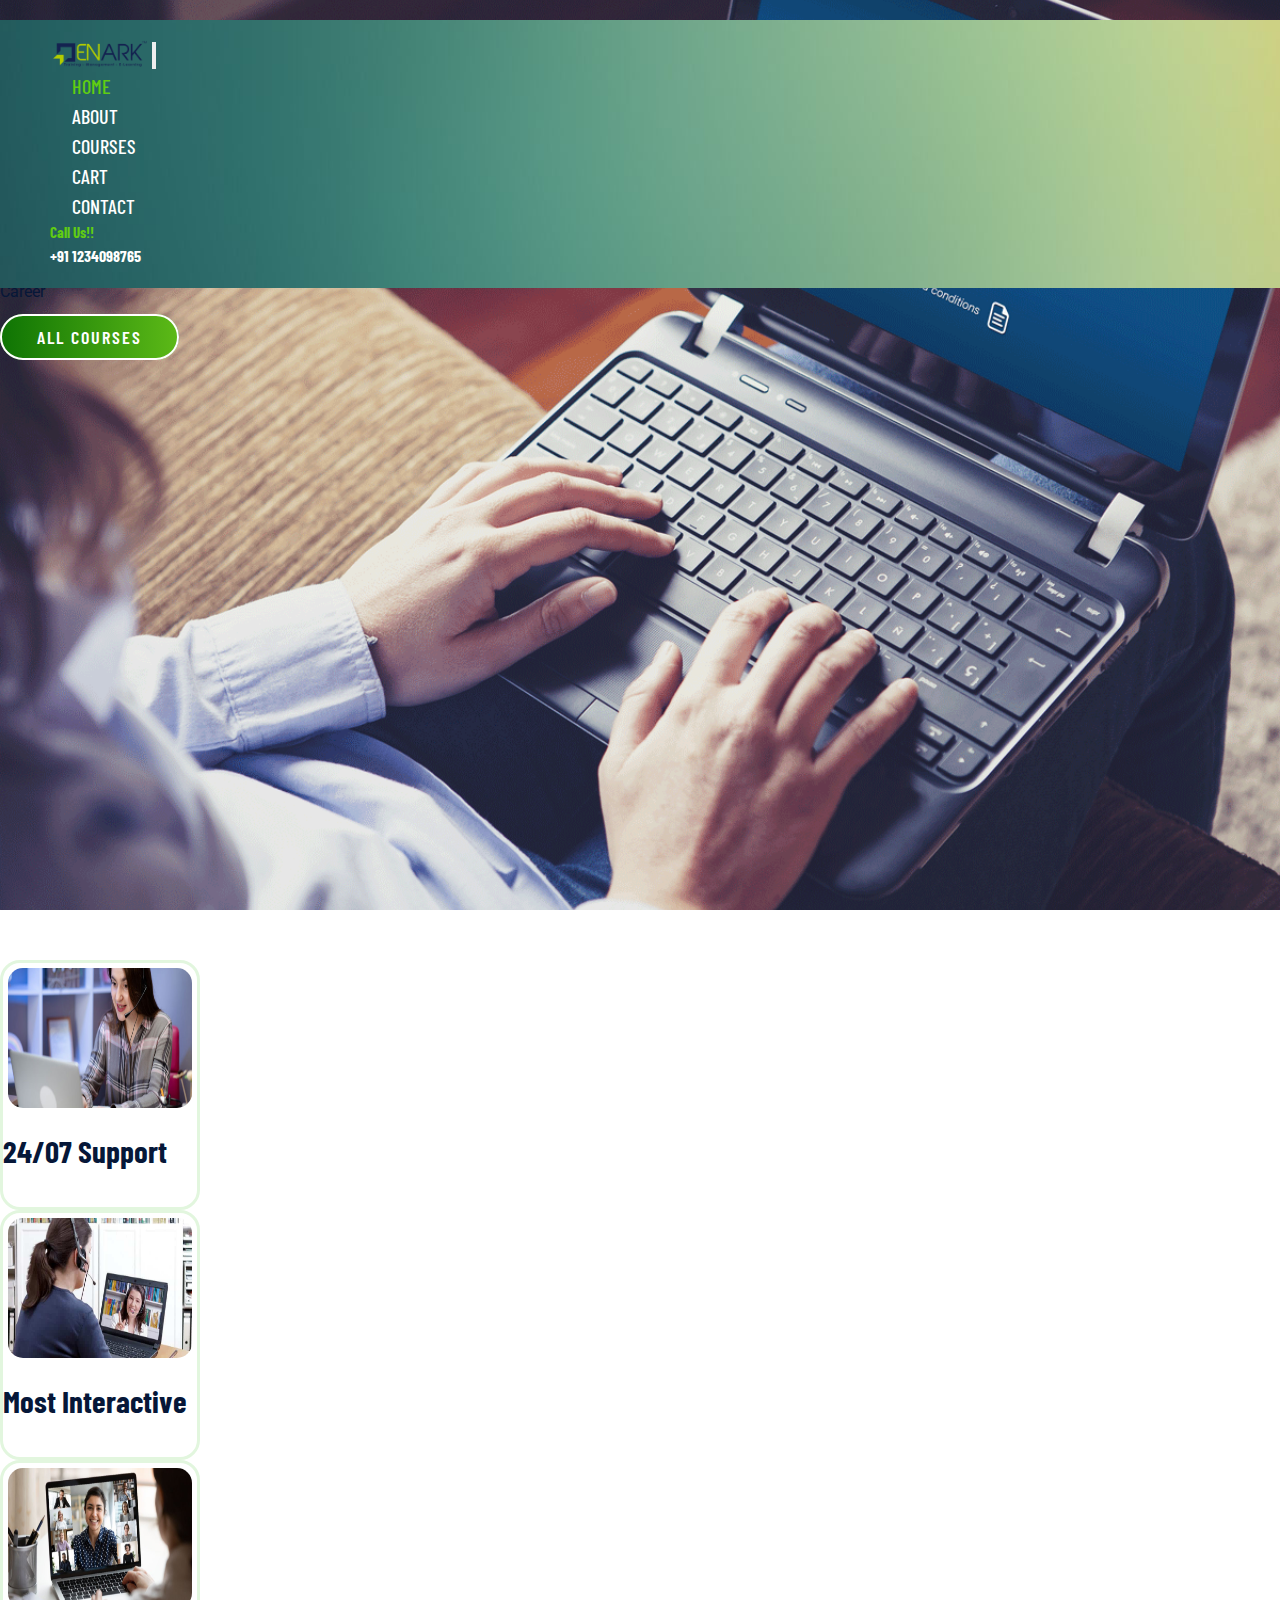
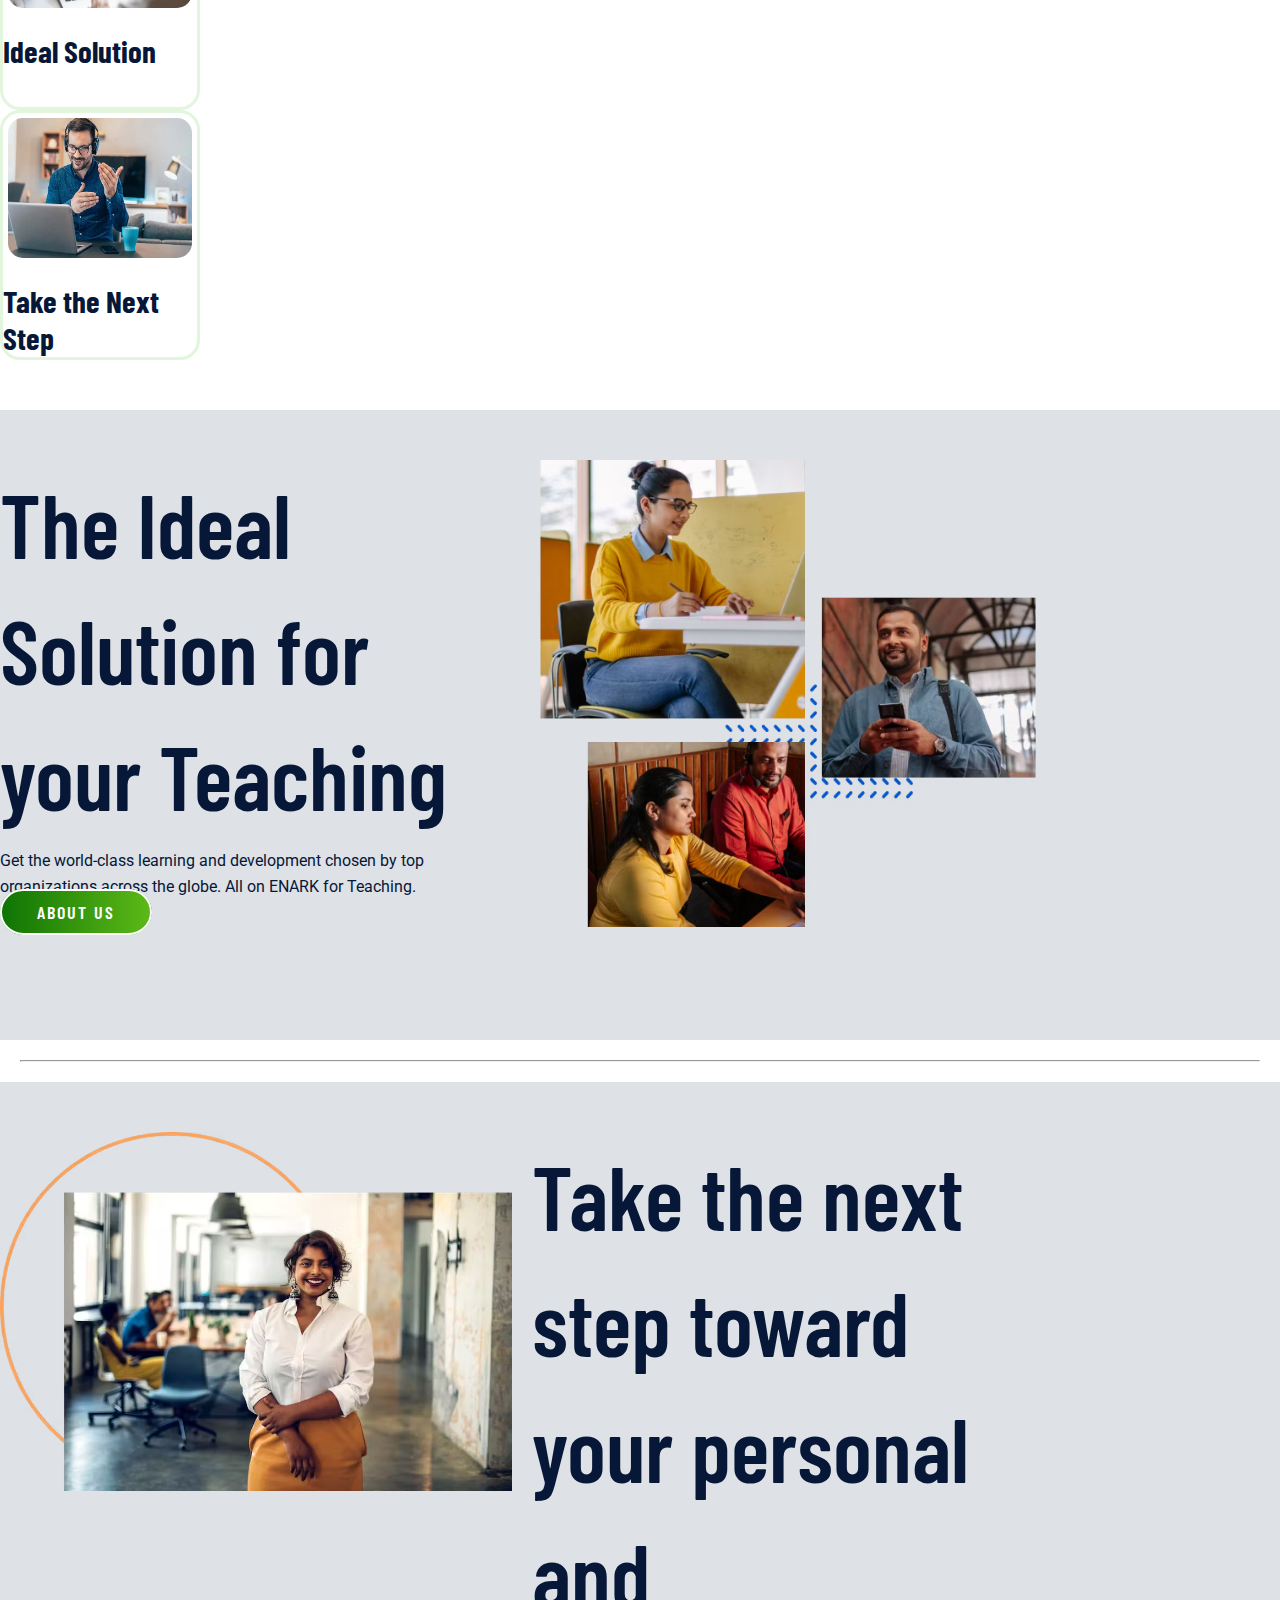
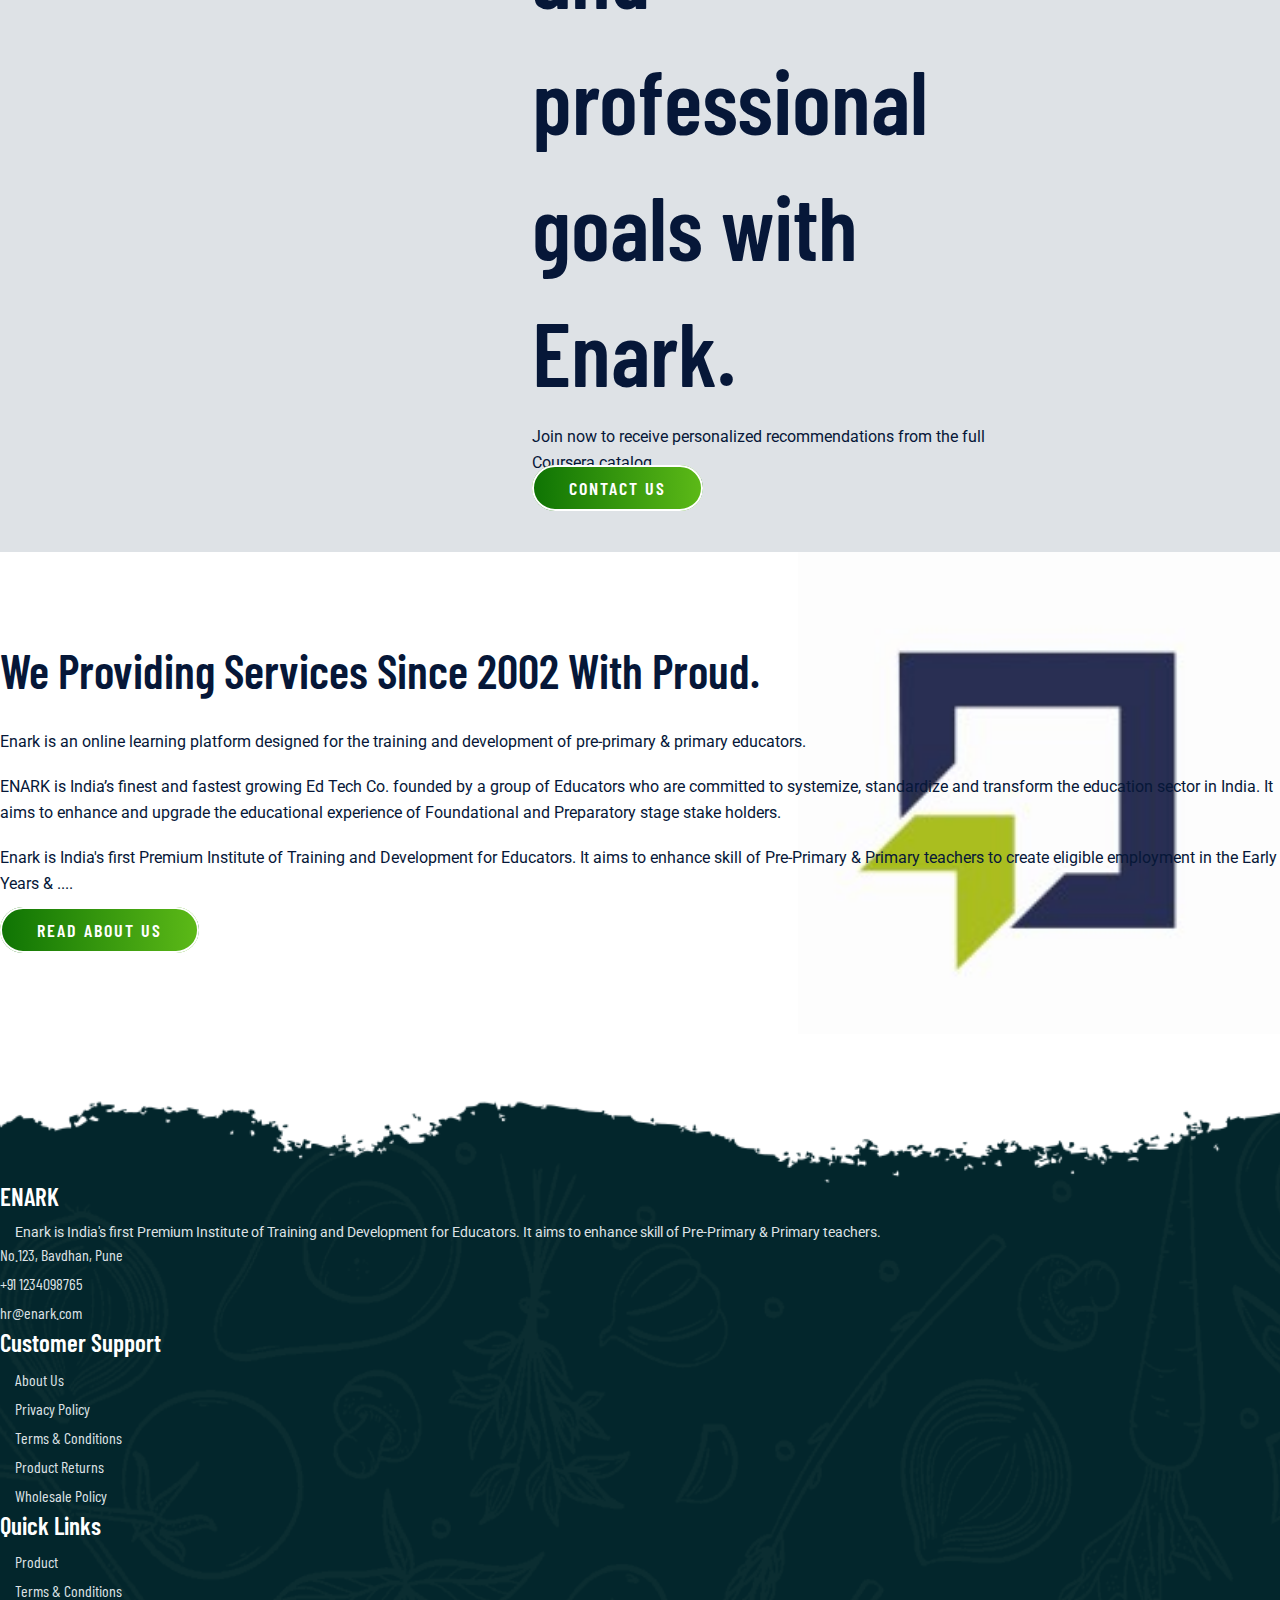
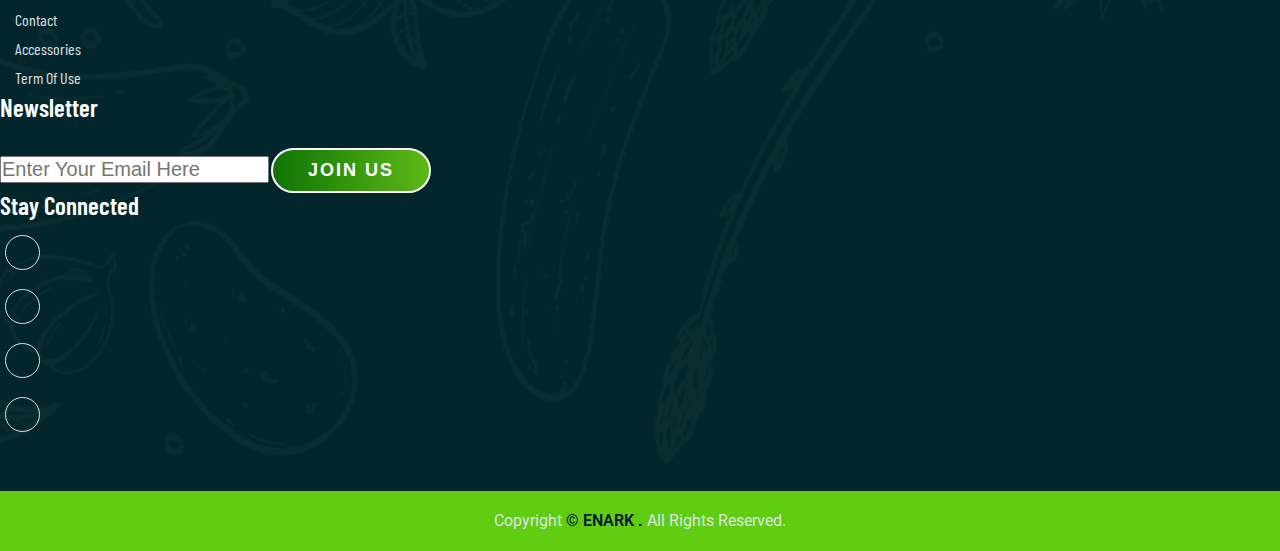
<file: index.html>
<!DOCTYPE html>
<html lang="en">
  <head>
    <meta charset="UTF-8" />
    <meta name="viewport" content="width=device-width, initial-scale=1.0" />
    <title>OnlineCourseShop</title>
    <link
      rel="shortcut icon"
      href="./images/favicon.jpeg"
      type="image/x-icon"
    />
    <!-- Bootstrap 5 CDN link -->
    <link
      href="https://cdn.jsdelivr.net/npm/bootstrap@5.1.3/dist/css/bootstrap.min.css"
      rel="stylesheet"
      integrity="sha384-1BmE4kWBq78iYhFldvKuhfTAU6auU8tT94WrHftjDbrCEXSU1oBoqyl2QvZ6jIW3"
      crossorigin="anonymous"
    />
    <!-- Font Awesome Cdn link -->
    <link
      rel="stylesheet"
      href="https://cdnjs.cloudflare.com/ajax/libs/font-awesome/6.5.1/css/all.min.css"
      integrity="sha512-DTOQO9RWCH3ppGqcWaEA1BIZOC6xxalwEsw9c2QQeAIftl+Vegovlnee1c9QX4TctnWMn13TZye+giMm8e2LwA=="
      crossorigin="anonymous"
      referrerpolicy="no-referrer"
    />
    <!-- Style Css -->
    <link rel="stylesheet" href="./css/style.css" />
    <link rel="stylesheet" href="./css/responsive-style.css" />
  </head>

  <body>
    <!-- Header - Start -->
    <header id="full_nav">
      <div class="header">
        <div class="container">
          <nav class="navbar navbar-expand-lg">
            <a class="navbar-brand" href="#">
              <img src="./images/logo.png" alt="logo" class="logo" />
            </a>
            <button
              class="navbar-toggler"
              type="button"
              data-bs-toggle="collapse"
              data-bs-target="#navbarNav"
              aria-controls="navbarNav"
              aria-expanded="false"
              aria-label="Toggle navigation"
            >
              <!-- <span class="navbar-toggler-icon"></span> -->
              <i class="fa-solid fa-bars-staggered navbar-toggler-icon"></i>
            </button>
            <div class="collapse navbar-collapse" id="navbarNav">
              <ul class="navbar-nav mx-auto">
                <li class="nav-item">
                  <a class="nav-link active" aria-current="page" href="#"
                    >Home</a
                  >
                </li>
                <li class="nav-item">
                  <a class="nav-link" href="about.html">About</a>
                </li>
                <li class="nav-item">
                  <a class="nav-link" href="courses.html">Courses</a>
                </li>
                <li class="nav-item">
                  <a class="nav-link" href="cart.html">Cart</a>
                </li>
                <li class="nav-item">
                  <a class="nav-link" href="contact.html">Contact</a>
                </li>
              </ul>
              <div class="header_right">
                <div class="text-lg-end">
                  <span>Call Us!!</span>
                  <span class="phone_no">+91 1234098765</span>
                </div>
              </div>
            </div>
          </nav>
        </div>
      </div>
    </header>
    <!-- Header - End -->

    <!-- Banner - Start  -->
    <section class="banner_section">
      <div class="container">
        <div id="carouselExampleCaptions" class="carousel slide">
          <div class="carousel-inner">
            <div class="carousel-item active">
              <div class="carousel-caption">
                <div class="banner-content">
                    <h1>ENARK Education</h1>
                    <h3>India's Fastest Growing Ed Tech</h3>
                    <p>Learn Tips, Tricks and Ways to Advance your Teaching Career</p>
                    <a href="courses.html" class="btn main-btn">All Courses</a>
                </div>
              </div>
            </div>
          </div>
        </div>
      </div>
    </section>
    <!-- Banner - End -->

 <!-- Feature Icon - Start -->
   <section class="feature_section">
    <div class="container">
        <div class="row">
            <div class="col-6 col-lg-3 mb-5">
                <div class="card features-box">
                    <div class="text-center">
                        <div class="features-icon-border">
                            <div class="features-icon">
                                <img decoding="async" src="./images/feature/feature1.jpeg">
                            </div>
                        </div>
                        <div class="features-text">
                            <h3>24/07 Support</h3>
                        </div>
                    </div>
                </div>
            </div>
            <div class="col-6 col-lg-3 mb-5">
                <div class="card features-box">
                    <div class="text-center">
                        <div class="features-icon-border">
                            <div class="features-icon">
                                <img decoding="async" src="./images/feature/feature2.jpeg">
                            </div>
                        </div>
                        <div class="features-text">
                            <h3>Most Interactive</h3>
                        </div>
                    </div>
                </div>
            </div>
            <div class="col-6 col-lg-3 mb-5">
                <div class="card features-box">
                    <div class="text-center">
                        <div class="features-icon-border">
                            <div class="features-icon">
                                <img decoding="async" src="./images/feature/feature3.jpeg">
                            </div>
                        </div>
                        <div class="features-text">
                            <h3>Ideal Solution</h3>
                        </div>
                    </div>
                </div>
            </div>
            <div class="col-6 col-lg-3 mb-5">
                <div class="card features-box">
                    <div class="text-center">
                        <div class="features-icon-border">
                            <div class="features-icon">
                                <img decoding="async" src="./images/feature/feature4.webp">
                            </div>
                        </div>
                        <div class="features-text">
                            <h3>Take the Next Step</h3>
                        </div>
                    </div>
                </div>
            </div>
        </div>
    </div>
</section>
   <!-- Feature Icon - End -->


    <!-- Extra Info sections - Strat -->
   <section class="extra_section">
    <div class="container">
        <div class="info">
            <h1>The Ideal Solution for your Teaching</h1>
            <p>Get the world-class learning and development chosen by top organizations across the globe. 
                All on ENARK for Teaching.</p>
            <a href="about.html" class="btn main-btn">About Us</a>
        </div>
        <div class="image">
            <img src="./images/feature/ThreeImages.png" alt="img" >
        </div>
    </div>
   </section>

   <hr>

   <section class="extra_section">
    <div class="container">
        <div class="image">
            <img src="./images/feature/ImageNextStep.png" alt="img" >
        </div>
        <div class="info">
            <h1>Take the next step toward your personal and professional goals with Enark.</h1>
            <p>Join now to receive personalized recommendations from the full Coursera catalog.</p>
            <a href="contact.html" class="btn main-btn">Contact Us</a>
        </div>
    </div>
   </section>
    <!-- Extra Info sections - End -->

    <!-- About Section - Start -->
    <section class="landing_about_section">
        <div class="container">
            <div class="row align-items-center">
                <div class="col-xl-5 col-lg-6 col-sm-8">
                    <div class="about-content">
                        <h2>We Providing Services Since 2002 With Proud.</h2>
                        <div class="about-details">
                            <p class="fw-bold">Enark is an online learning platform designed for the training and development of pre-primary & primary educators.</p>
                            <p>ENARK is India’s finest and fastest growing Ed Tech Co. founded by a group of Educators who are committed to 
                                systemize, standardize and transform the education sector in India. It aims to enhance and upgrade the 
                                educational experience of Foundational and Preparatory stage stake holders.</p>
                            <p>Enark is India's first Premium Institute of Training and Development for Educators. It aims to enhance skill of 
                                Pre-Primary & Primary teachers to create eligible employment in the Early Years & ....</p>

                            <a href="about.html" class="btn main-btn">Read About US</a>
                        </div>
                    </div>
                </div>
            </div>
        </div>
    </section>
    <!-- About Section - End -->

    <!-- Footer section Start-->
    <section class="footer_wrapper mt-3 mt-md-0">
        <div class="container px-5 px-lg-0">
            <div class="row">
                <div class="col-lg-3 col-sm-6 mb-5 mb-lg-0">
                    <h5>ENARK</h5>
                    <p class="mb-4 ps-0 company_details">Enark is India's first Premium Institute of Training and Development for Educators. 
                        It aims to enhance skill of Pre-Primary & Primary teachers.</p>
                    <div class="contact-info">
                        <ul class="list-unstyled">
                            <li><a href="#"><i class="fa fa-home me-3"></i>No.123, Bavdhan, Pune</a></li>
                            <li><a href="#"><i class="fa fa-phone me-3"></i>+91 1234098765</a></li>
                            <li><a href="#"><i class="fa fa-envelope me-3"></i>hr@enark.com</a></li>
                        </ul>
                    </div>
                </div>
                <div class="col-lg-3 col-sm-6 mb-5 mb-lg-0">
                    <h5>Customer Support</h5>
                    <ul class="link-widget p-0">
                        <li><a href="about.html">About Us</a></li>
                        <li><a href="#">Privacy Policy</a></li>
                        <li><a href="#">Terms & Conditions</a></li>
                        <li><a href="#">Product Returns</a></li>
                        <li><a href="#">Wholesale Policy</a></li>
                    </ul>
                </div>
                <div class="col-lg-3 col-sm-6 mb-5 mb-lg-0">
                    <h5>Quick Links</h5>
                    <ul class="link-widget p-0">
                        <li><a href="#">Product</a></li>
                        <li><a href="#">Terms & Conditions</a></li>
                        <li><a href="#">Contact</a></li>
                        <li><a href="#">Accessories</a></li>
                        <li><a href="#">Term Of Use</a></li>
                    </ul>
                </div>
                <div class="col-lg-3 col-sm-6 mb-5 mb-lg-0">
                    <h5>Newsletter</h5>
                    <div class="form-group mb-4">
                        <input type="email" class="form-control bg-transparent" placeholder="Enter Your Email Here">
                        <button type="submit" class="btn main-btn">Join Us</button>
                    </div>
                    <h5>Stay Connected</h5>
                    <ul class="social-network d-flex align-items-center p-0">
                        <li><a href="https://www.facebook.com/enarkinstitute"><i class="fa-brands fa-facebook"></i></i></a></li>
                        <li><a href="https://www.instagram.com/enark.in/"><i class="fa-brands fa-square-instagram"></i></a></li>
                        <li><a href="https://www.linkedin.com/company/enark-training-and-development-for-educators/"><i class="fab fa-linkedin-in"></i></a></li>
                        <li><a href="https://www.youtube.com/channel/UCiu8BFkxSTYvXUCGG0AM8fw"><i class="fab fa-youtube"></i></a></li>
                    </ul>
                </div>
            </div>
        </div>
        <div class="container-fluid copyright-section">
            <p>Copyright <a href="https://www.enark.in/" target="_blank">© ENARK .</a> All Rights Reserved.</p>
        </div>
    </section>
    <!-- Footer Section Exit  -->

    </div>

    <!-- Bootstrap 5 CDN -->
    <script
      src="https://cdn.jsdelivr.net/npm/@popperjs/core@2.10.2/dist/umd/popper.min.js"
      integrity="sha384-7+zCNj/IqJ95wo16oMtfsKbZ9ccEh31eOz1HGyDuCQ6wgnyJNSYdrPa03rtR1zdB"
      crossorigin="anonymous"
    ></script>
    <script
      src="https://cdn.jsdelivr.net/npm/bootstrap@5.1.3/dist/js/bootstrap.min.js"
      integrity="sha384-QJHtvGhmr9XOIpI6YVutG+2QOK9T+ZnN4kzFN1RtK3zEFEIsxhlmWl5/YESvpZ13"
      crossorigin="anonymous"
    ></script>
    <!-- Custom JS -->
    <script src="./js/main.js"></script>
  </body>
</html>
</file>
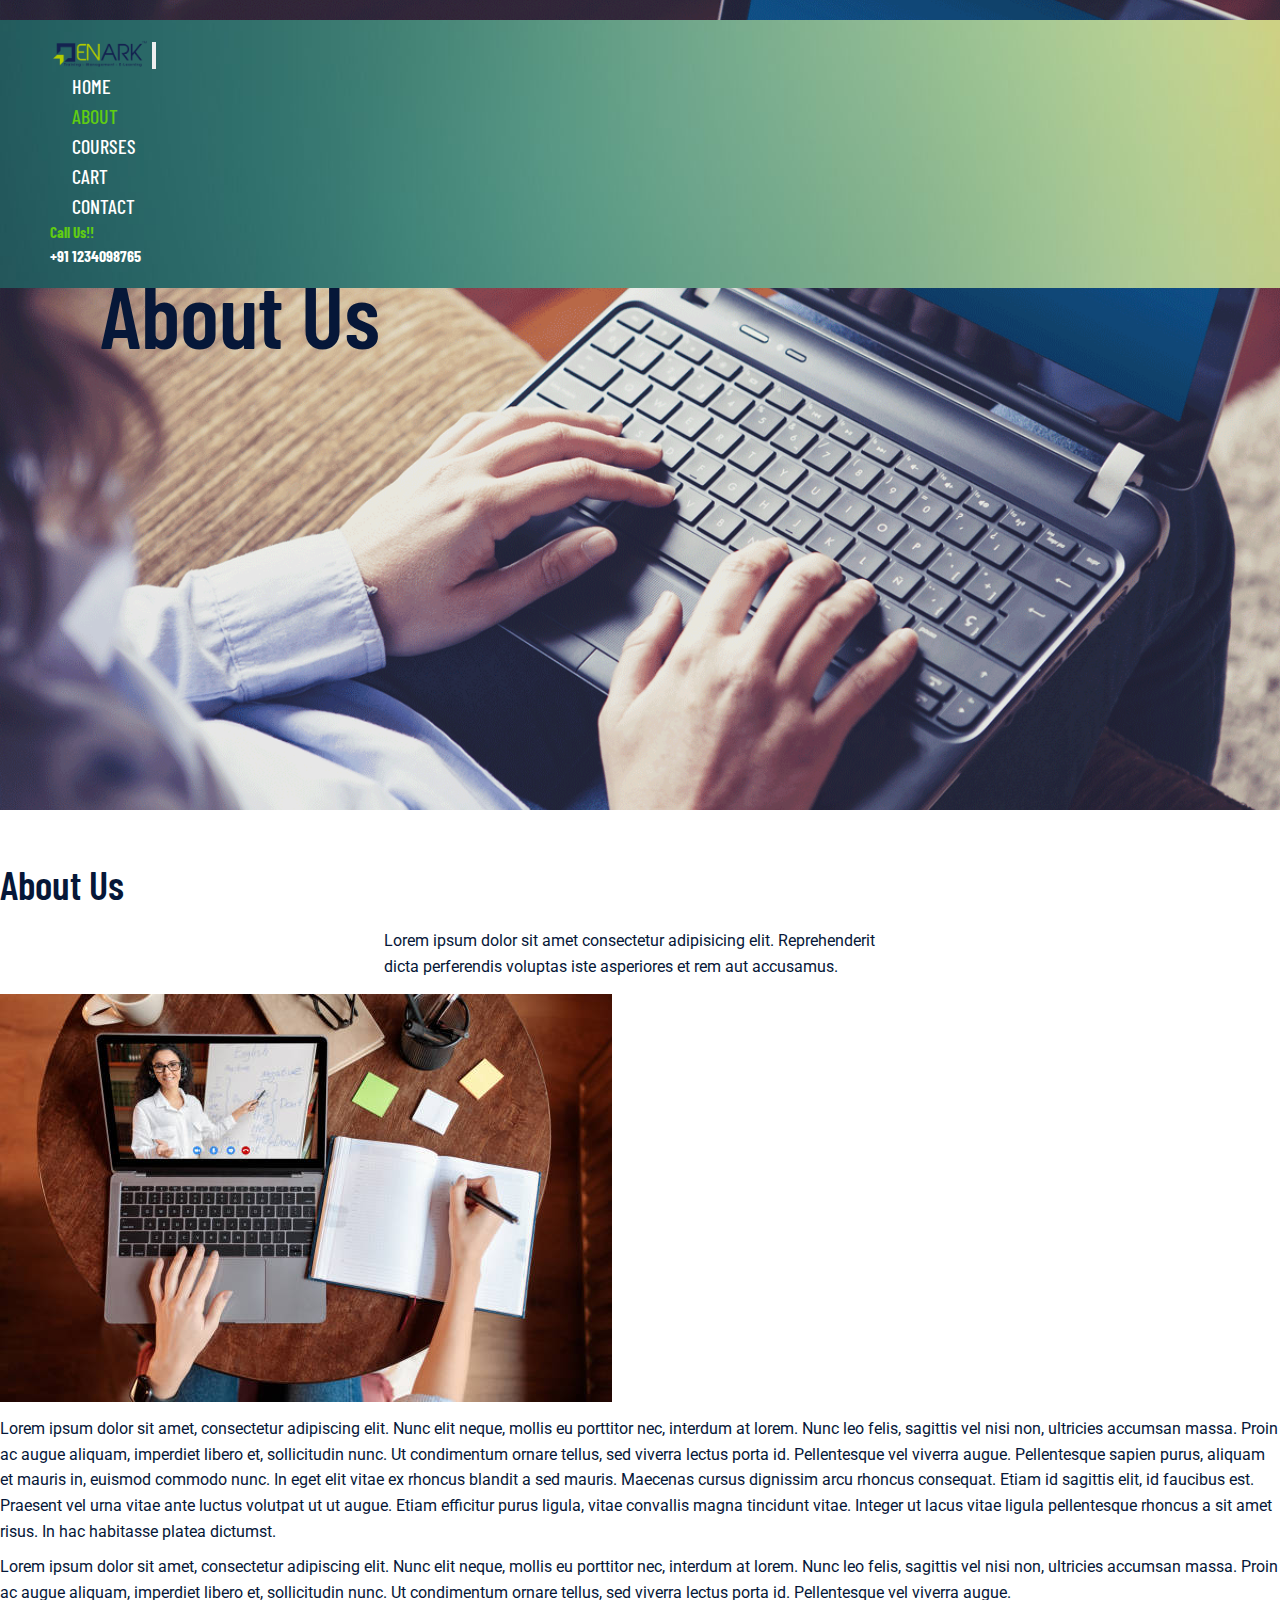
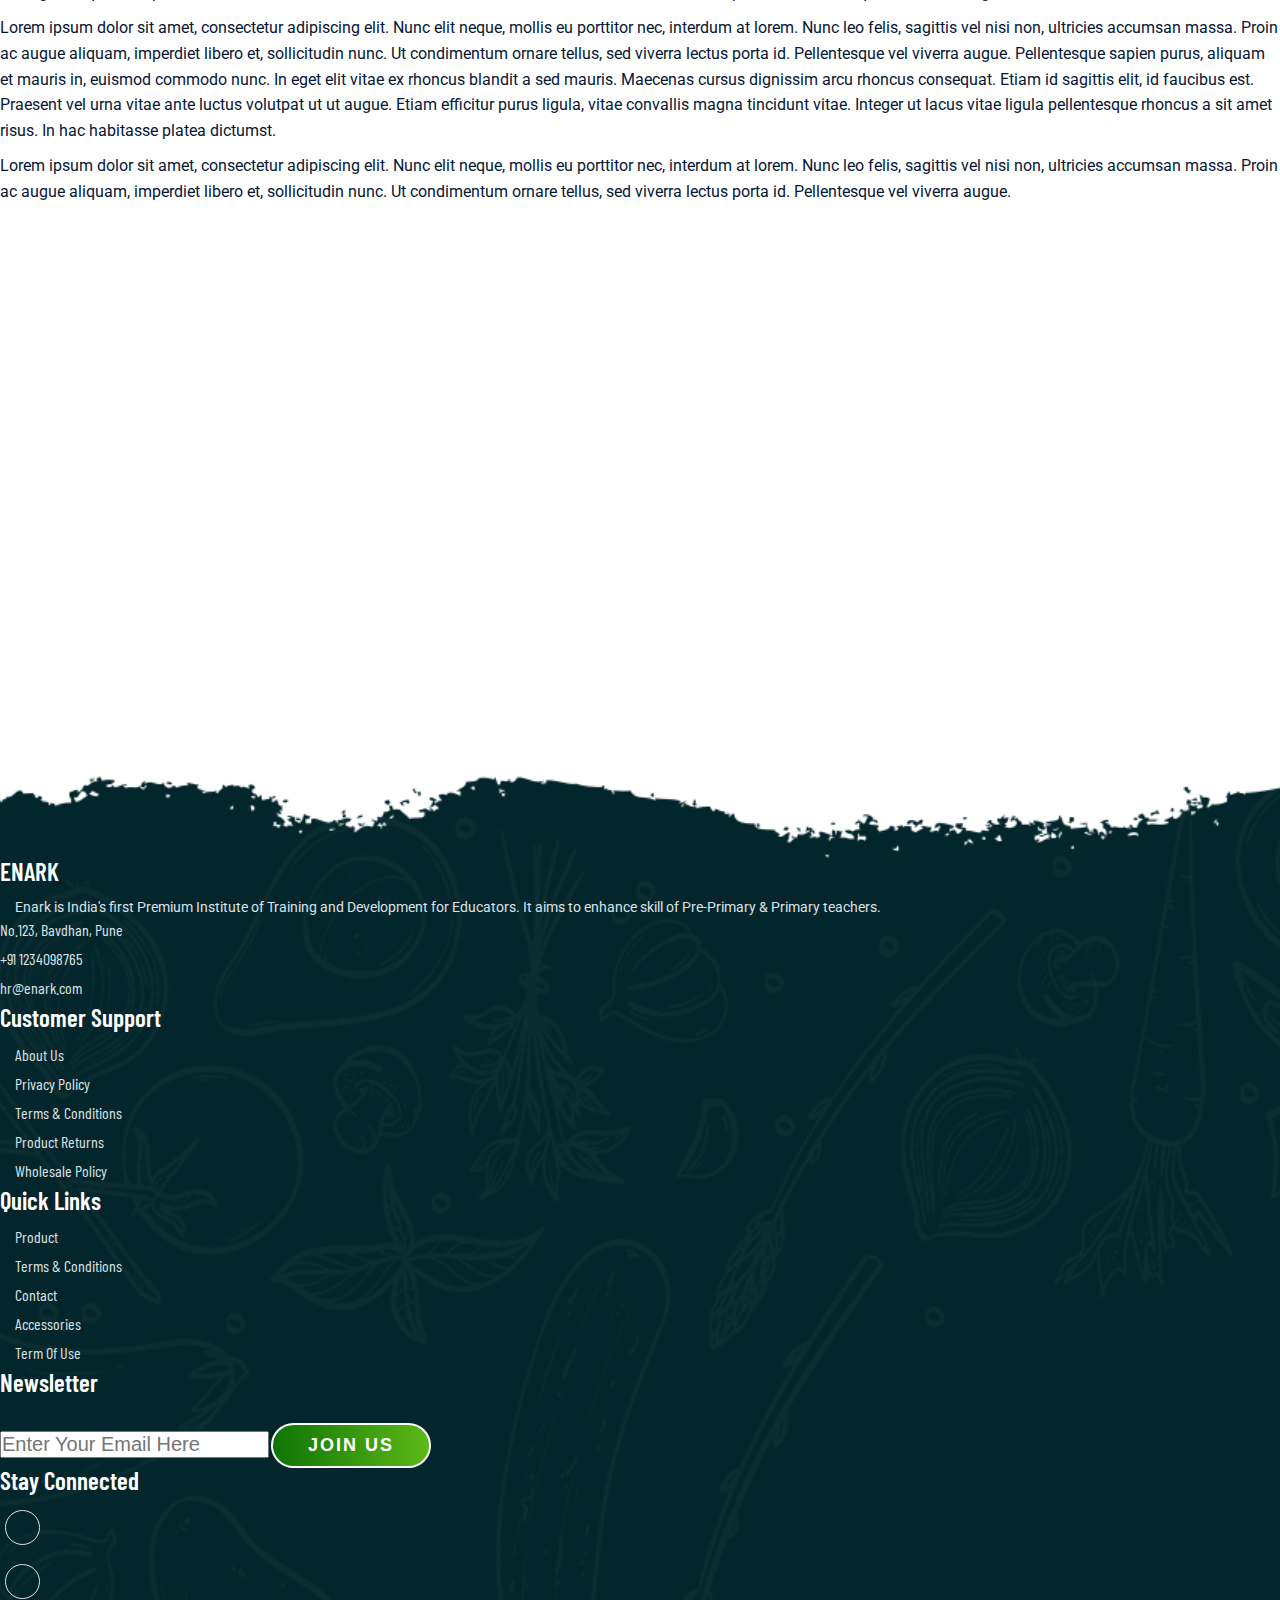
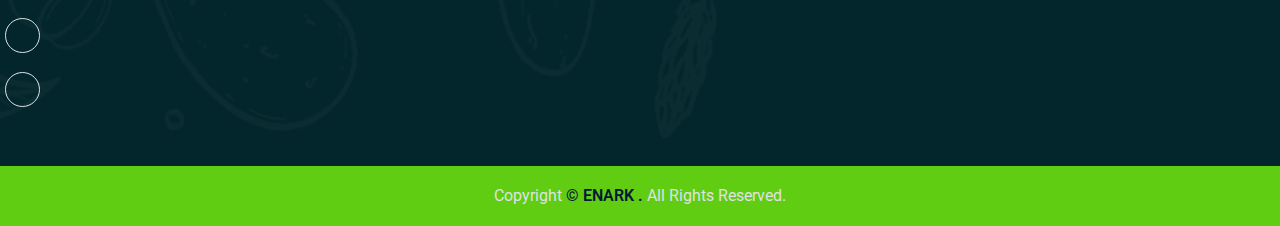
<file: about.html>
<!DOCTYPE html>
<html lang="en">
<head>
    <meta charset="UTF-8">
    <meta name="viewport" content="width=device-width, initial-scale=1.0">
    <title>OnlineCourseShop</title>
    <link rel="shortcut icon" href="./images/favicon.jpeg" type="image/x-icon">
    <!-- Bootstrap 5 CDN link -->
    <link href="https://cdn.jsdelivr.net/npm/bootstrap@5.1.3/dist/css/bootstrap.min.css" rel="stylesheet" integrity="sha384-1BmE4kWBq78iYhFldvKuhfTAU6auU8tT94WrHftjDbrCEXSU1oBoqyl2QvZ6jIW3" crossorigin="anonymous">
    <!-- Font Awesome Cdn link -->
    <link rel="stylesheet" href="https://cdnjs.cloudflare.com/ajax/libs/font-awesome/6.5.1/css/all.min.css" integrity="sha512-DTOQO9RWCH3ppGqcWaEA1BIZOC6xxalwEsw9c2QQeAIftl+Vegovlnee1c9QX4TctnWMn13TZye+giMm8e2LwA==" 
    crossorigin="anonymous" referrerpolicy="no-referrer" />
    <!-- Style Css -->
    <link rel="stylesheet" href="./css/style.css">
    <link rel="stylesheet" href="./css/responsive-style.css">
</head>

<body>

     <!-- Header - Start -->
     <header id="full_nav">
        <div class="header">
          <div class="container">
            <nav class="navbar navbar-expand-lg">
              <a class="navbar-brand" href="#">
                <img src="./images/logo.png" alt="logo" class="logo" />
              </a>
              <button
                class="navbar-toggler"
                type="button"
                data-bs-toggle="collapse"
                data-bs-target="#navbarNav"
                aria-controls="navbarNav"
                aria-expanded="false"
                aria-label="Toggle navigation"
              >
                <!-- <span class="navbar-toggler-icon"></span> -->
                <i class="fa-solid fa-bars-staggered navbar-toggler-icon"></i>
              </button>
              <div class="collapse navbar-collapse" id="navbarNav">
                <ul class="navbar-nav mx-auto">
                  <li class="nav-item">
                    <a class="nav-link" aria-current="page" href="index.html"
                      >Home</a
                    >
                  </li>
                  <li class="nav-item">
                    <a class="nav-link active" href="about.html">About</a>
                  </li>
                  <li class="nav-item">
                    <a class="nav-link" href="courses.html">Courses</a>
                  </li>
                  <li class="nav-item">
                    <a class="nav-link" href="cart.html">Cart</a>
                  </li>
                  <li class="nav-item">
                    <a class="nav-link" href="contact.html">Contact</a>
                  </li>
                </ul>
                <div class="header_right">
                  <div class="text-lg-end">
                    <span>Call Us!!</span>
                    <span class="phone_no">+91 1234098765</span>
                  </div>
                </div>
              </div>
            </nav>
          </div>
        </div>
      </header>
      <!-- Header - End -->
      
      <!-- banner Section start -->
      <section class="banner_section about_banner">
        <div class="container">
            <div class="banner-content">
                <h1>About Us</h1>
            </div>
        </div>
    </section>
    <!-- banner section exit -->

    <!--About Section start -->
    <section class="about_section">
        <div class="container">
            <div class="row justify-content-center">
                <div class="col-12 text-center pb-5">
                    <h2 class="section-title">About Us</h2>
                    <p class="section-subtitle">Lorem ipsum dolor sit amet consectetur adipisicing elit. 
                        Reprehenderit dicta perferendis voluptas iste asperiores et rem aut accusamus.</p>
                </div>
            </div>
            <div class="row align-items-center py-5">
                <div class="col-lg-6 col-12 mb-4">
                    <div class="me-lg-5">
                        <img decoding="async" src="./images/banner-slide/banner3.jpeg" alt="about" class="img-fluid">
                    </div>
                </div>
                <div class="col-lg-6 col-12 mb-4">
                    <div class="about-content">
                        <div class="about-details">
                            <p>Lorem ipsum dolor sit amet, consectetur adipiscing elit. Nunc elit neque, mollis eu porttitor nec, interdum at lorem. Nunc leo felis, sagittis vel nisi non, ultricies accumsan massa. Proin ac augue aliquam, imperdiet libero et, sollicitudin nunc. Ut condimentum ornare tellus, sed viverra lectus porta id. Pellentesque vel viverra augue. Pellentesque sapien purus, aliquam et mauris in, euismod commodo nunc. In eget elit vitae ex rhoncus blandit a sed mauris. Maecenas cursus dignissim arcu rhoncus consequat. Etiam id sagittis elit, id faucibus est. Praesent vel urna vitae ante luctus volutpat ut ut augue. Etiam efficitur purus ligula, vitae convallis magna tincidunt vitae. Integer ut lacus vitae ligula pellentesque rhoncus a sit amet risus. In hac habitasse platea dictumst.</p>
                            <p>Lorem ipsum dolor sit amet, consectetur adipiscing elit. Nunc elit neque, mollis eu porttitor nec, interdum at lorem. Nunc leo felis, sagittis vel nisi non, ultricies accumsan massa. Proin ac augue aliquam, imperdiet libero et, sollicitudin nunc. Ut condimentum ornare tellus, sed viverra lectus porta id. Pellentesque vel viverra augue.</p>

                        </div>
                    </div>
                </div>
            </div>
            <div class="row align-items-center py-5">
                <div class="col-lg-6 col-12 order-2 order-lg-1 mb-4 ">
                    <div class="about-content">
                        <div class="about-details">
                            <p>Lorem ipsum dolor sit amet, consectetur adipiscing elit. Nunc elit neque, mollis eu porttitor nec, interdum at lorem. Nunc leo felis, sagittis vel nisi non, ultricies accumsan massa. Proin ac augue aliquam, imperdiet libero et, sollicitudin nunc. Ut condimentum ornare tellus, sed viverra lectus porta id. Pellentesque vel viverra augue. Pellentesque sapien purus, aliquam et mauris in, euismod commodo nunc. In eget elit vitae ex rhoncus blandit a sed mauris. Maecenas cursus dignissim arcu rhoncus consequat. Etiam id sagittis elit, id faucibus est. Praesent vel urna vitae ante luctus volutpat ut ut augue. Etiam efficitur purus ligula, vitae convallis magna tincidunt vitae. Integer ut lacus vitae ligula pellentesque rhoncus a sit amet risus. In hac habitasse platea dictumst.</p>
                            <p>Lorem ipsum dolor sit amet, consectetur adipiscing elit. Nunc elit neque, mollis eu porttitor nec, interdum at lorem. Nunc leo felis, sagittis vel nisi non, ultricies accumsan massa. Proin ac augue aliquam, imperdiet libero et, sollicitudin nunc. Ut condimentum ornare tellus, sed viverra lectus porta id. Pellentesque vel viverra augue.</p>

                        </div>
                    </div>
                </div>
                <div class="col-lg-6 col-12 order-1 order-lg-2 mb-4">
                    <div class="me-lg-5">
                        <img decoding="async" src="./images/banner-slide/banner2.jpeg" alt="about" class="img-fluid">
                    </div>
                </div>
            </div>
        </div>
    </section>
    <!--About Section Exit -->

       <!-- Footer section Start-->
    <section class="footer_wrapper mt-3 mt-md-0">
        <div class="container px-5 px-lg-0">
            <div class="row">
                <div class="col-lg-3 col-sm-6 mb-5 mb-lg-0">
                    <h5>ENARK</h5>
                    <p class="mb-4 ps-0 company_details">Enark is India's first Premium Institute of Training and Development for Educators. 
                        It aims to enhance skill of Pre-Primary & Primary teachers.</p>
                    <div class="contact-info">
                        <ul class="list-unstyled">
                            <li><a href="#"><i class="fa fa-home me-3"></i>No.123, Bavdhan, Pune</a></li>
                            <li><a href="#"><i class="fa fa-phone me-3"></i>+91 1234098765</a></li>
                            <li><a href="#"><i class="fa fa-envelope me-3"></i>hr@enark.com</a></li>
                        </ul>
                    </div>
                </div>
                <div class="col-lg-3 col-sm-6 mb-5 mb-lg-0">
                    <h5>Customer Support</h5>
                    <ul class="link-widget p-0">
                        <li><a href="about.html">About Us</a></li>
                        <li><a href="#">Privacy Policy</a></li>
                        <li><a href="#">Terms & Conditions</a></li>
                        <li><a href="#">Product Returns</a></li>
                        <li><a href="#">Wholesale Policy</a></li>
                    </ul>
                </div>
                <div class="col-lg-3 col-sm-6 mb-5 mb-lg-0">
                    <h5>Quick Links</h5>
                    <ul class="link-widget p-0">
                        <li><a href="#">Product</a></li>
                        <li><a href="#">Terms & Conditions</a></li>
                        <li><a href="#">Contact</a></li>
                        <li><a href="#">Accessories</a></li>
                        <li><a href="#">Term Of Use</a></li>
                    </ul>
                </div>
                <div class="col-lg-3 col-sm-6 mb-5 mb-lg-0">
                    <h5>Newsletter</h5>
                    <div class="form-group mb-4">
                        <input type="email" class="form-control bg-transparent" placeholder="Enter Your Email Here">
                        <button type="submit" class="btn main-btn">Join Us</button>
                    </div>
                    <h5>Stay Connected</h5>
                    <ul class="social-network d-flex align-items-center p-0">
                        <li><a href="https://www.facebook.com/enarkinstitute"><i class="fa-brands fa-facebook"></i></i></a></li>
                        <li><a href="https://www.instagram.com/enark.in/"><i class="fa-brands fa-square-instagram"></i></a></li>
                        <li><a href="https://www.linkedin.com/company/enark-training-and-development-for-educators/"><i class="fab fa-linkedin-in"></i></a></li>
                        <li><a href="https://www.youtube.com/channel/UCiu8BFkxSTYvXUCGG0AM8fw"><i class="fab fa-youtube"></i></a></li>
                    </ul>
                </div>
            </div>
        </div>
        <div class="container-fluid copyright-section">
            <p>Copyright <a href="https://www.enark.in/" target="_blank">© ENARK .</a> All Rights Reserved.</p>
        </div>
    </section>
    <!-- Footer Section Exit  -->


     <!-- Bootstrap 5 CDN -->
     <script src="https://cdn.jsdelivr.net/npm/@popperjs/core@2.10.2/dist/umd/popper.min.js" integrity="sha384-7+zCNj/IqJ95wo16oMtfsKbZ9ccEh31eOz1HGyDuCQ6wgnyJNSYdrPa03rtR1zdB" crossorigin="anonymous"></script>
     <script src="https://cdn.jsdelivr.net/npm/bootstrap@5.1.3/dist/js/bootstrap.min.js" integrity="sha384-QJHtvGhmr9XOIpI6YVutG+2QOK9T+ZnN4kzFN1RtK3zEFEIsxhlmWl5/YESvpZ13" crossorigin="anonymous"></script>
     <!-- Custom JS -->
     <script src="js/main.js"></script>
</body>
</html>
</file>
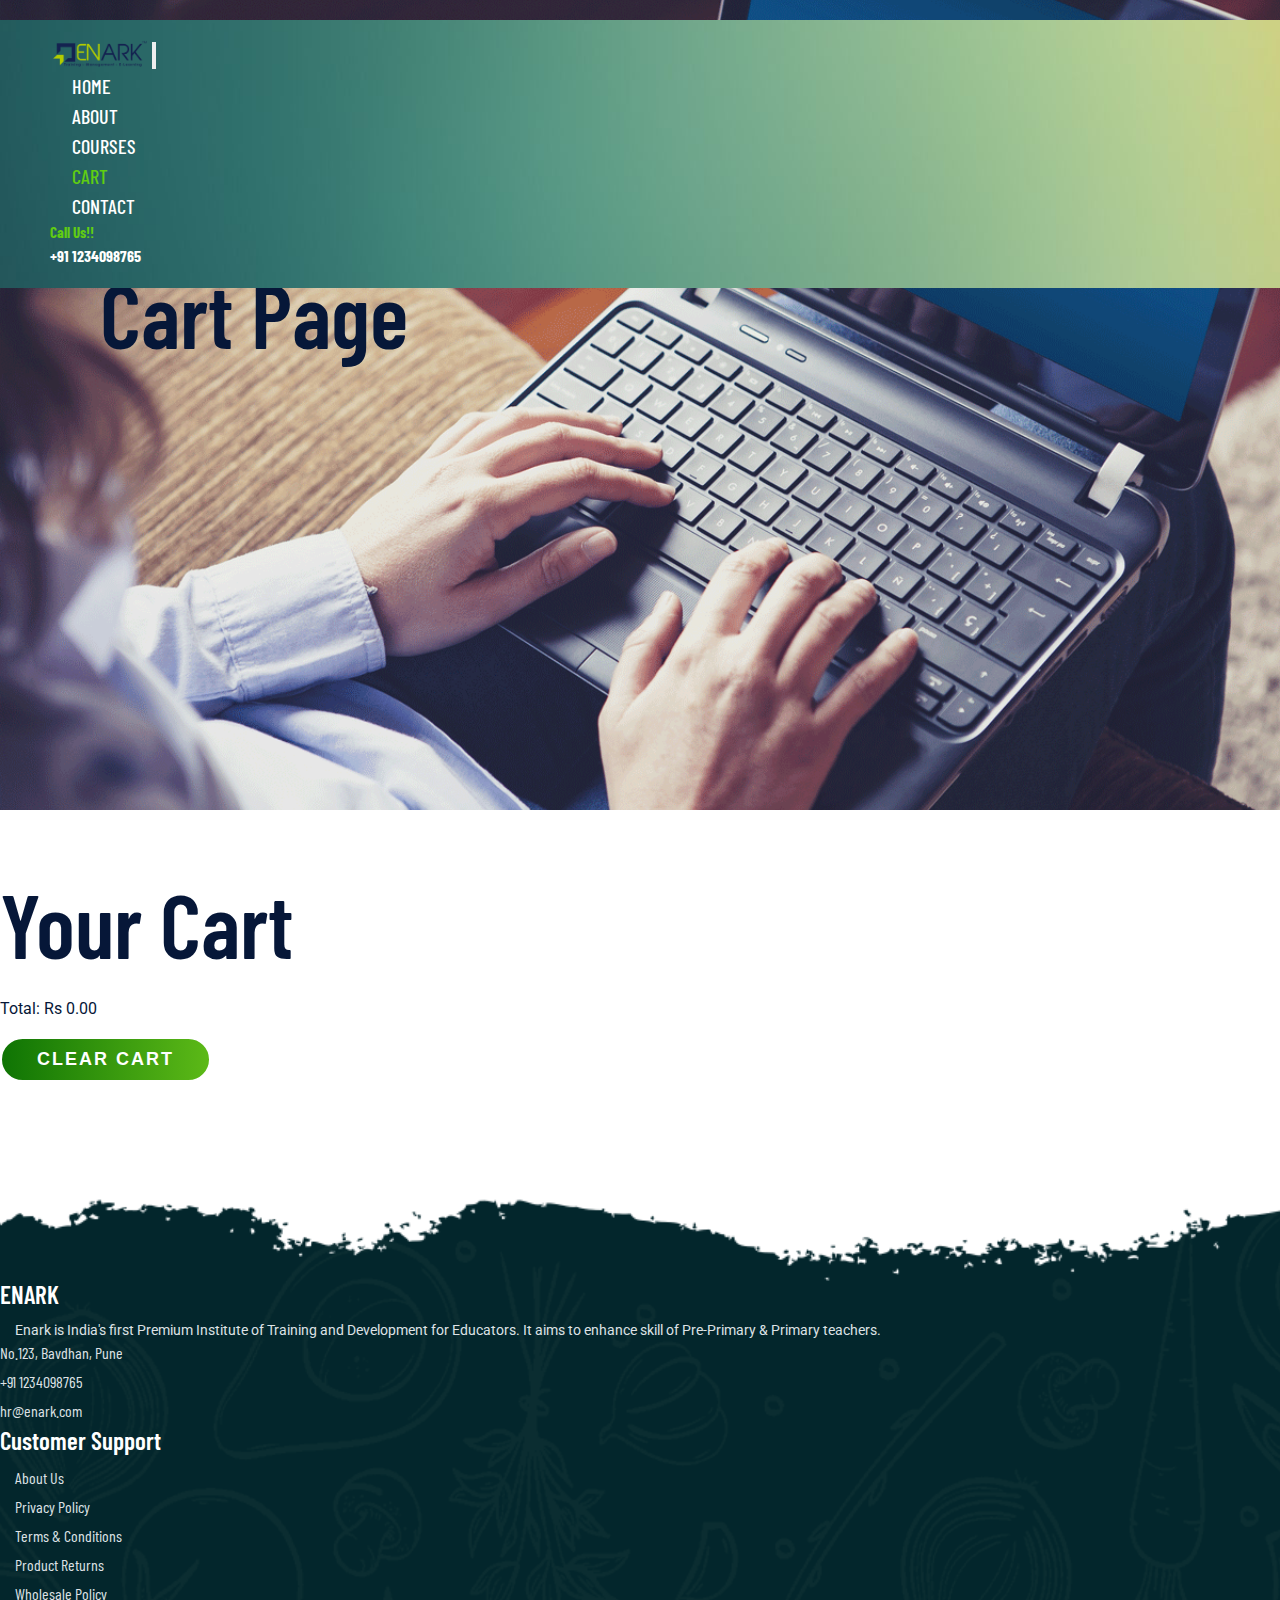
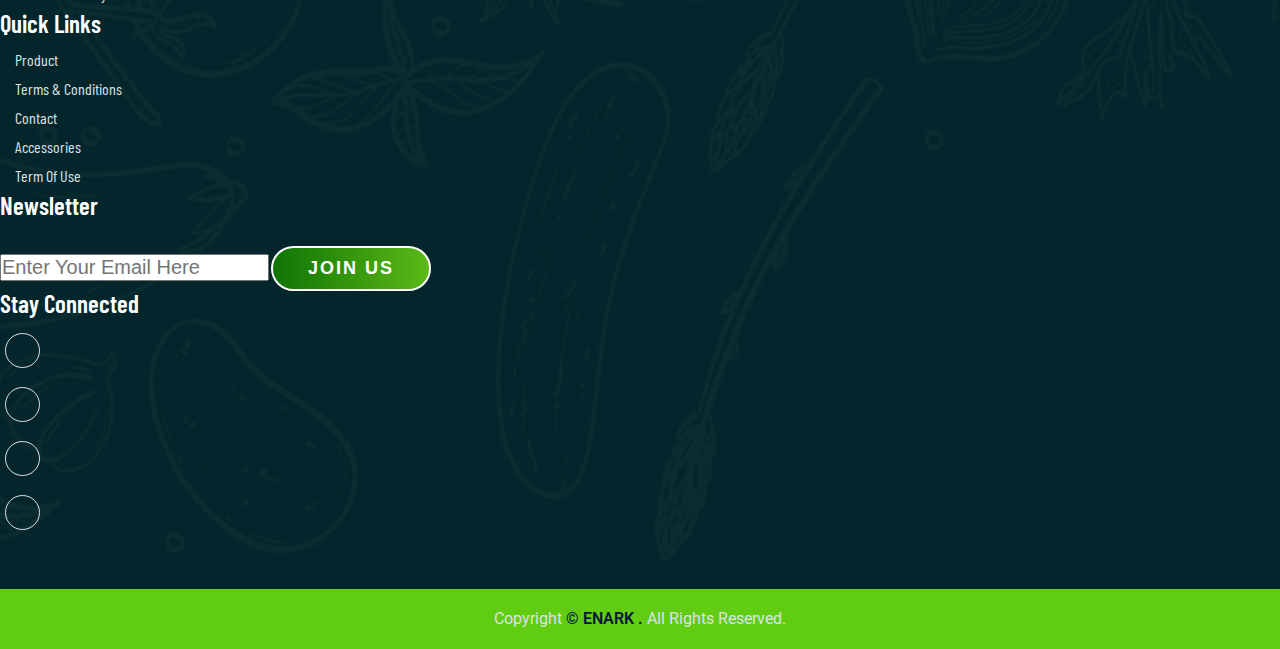
<file: cart.html>
<!DOCTYPE html>
<html lang="en">
<head>
    <meta charset="UTF-8">
    <meta name="viewport" content="width=device-width, initial-scale=1.0">
    <title>OnlineCourseShop</title>
    <link rel="shortcut icon" href="./images/favicon.jpeg" type="image/x-icon">
    <!-- Bootstrap 5 CDN link -->
    <link href="https://cdn.jsdelivr.net/npm/bootstrap@5.1.3/dist/css/bootstrap.min.css" rel="stylesheet" integrity="sha384-1BmE4kWBq78iYhFldvKuhfTAU6auU8tT94WrHftjDbrCEXSU1oBoqyl2QvZ6jIW3" crossorigin="anonymous">
    <!-- Font Awesome Cdn link -->
    <link rel="stylesheet" href="https://cdnjs.cloudflare.com/ajax/libs/font-awesome/6.5.1/css/all.min.css" integrity="sha512-DTOQO9RWCH3ppGqcWaEA1BIZOC6xxalwEsw9c2QQeAIftl+Vegovlnee1c9QX4TctnWMn13TZye+giMm8e2LwA==" 
    crossorigin="anonymous" referrerpolicy="no-referrer" />
    <!-- Style Css -->
    <link rel="stylesheet" href="./css/style.css">
    <link rel="stylesheet" href="./css/responsive-style.css">
</head>

<body >
    <!-- Header - Start -->
    <header id="full_nav">
      <div class="header">
        <div class="container">
          <nav class="navbar navbar-expand-lg">
            <a class="navbar-brand" href="#">
              <img src="./images/logo.png" alt="logo" class="logo" />
            </a>
            <button
              class="navbar-toggler"
              type="button"
              data-bs-toggle="collapse"
              data-bs-target="#navbarNav"
              aria-controls="navbarNav"
              aria-expanded="false"
              aria-label="Toggle navigation"
            >
              <!-- <span class="navbar-toggler-icon"></span> -->
              <i class="fa-solid fa-bars-staggered navbar-toggler-icon"></i>
            </button>
            <div class="collapse navbar-collapse" id="navbarNav">
              <ul class="navbar-nav mx-auto">
                <li class="nav-item">
                  <a class="nav-link" aria-current="page" href="index.html"
                    >Home</a
                  >
                </li>
                <li class="nav-item">
                  <a class="nav-link" href="about.html">About</a>
                </li>
                <li class="nav-item">
                  <a class="nav-link" href="courses.html">Courses</a>
                </li>
                <li class="nav-item">
                  <a class="nav-link active" href="cart.html">Cart</a>
                </li>
                <li class="nav-item">
                  <a class="nav-link" href="contact.html">Contact</a>
                </li>
              </ul>
              <div class="header_right">
                <div class="text-lg-end">
                  <span>Call Us!!</span>
                  <span class="phone_no">+91 1234098765</span>
                </div>
              </div>
            </div>
          </nav>
        </div>
      </div>
    </header>
    <!-- Header - End -->
      
      <!-- banner Section start -->
      <section class="banner_section about_banner">
        <div class="container">
            <div class="banner-content">
                <h1>Cart Page</h1>
            </div>
        </div>
    </section>
    <!-- banner section exit -->


    <!-- List of the courses selected  -->
     <!-- Cart section - start -->
  <section class="cart_section">
    <div class="container">

      <h1>Your Cart</h1>

      <!-- Cart items list and total price -->
      <ul id="cart-items" class="list-group">
        <!-- Cart items will be dynamically added here -->
      </ul>

      <p id="total-price">Total: Rs 0.00</p>

      <button id="clear-cart-btn" class="btn btn-danger main-btn">Clear Cart</button>

    </div>
  </section>
  <!-- Cart section - end -->



     <!-- Footer section Start-->
     <section class="footer_wrapper mt-3 mt-md-0">
        <div class="container px-5 px-lg-0">
            <div class="row">
                <div class="col-lg-3 col-sm-6 mb-5 mb-lg-0">
                    <h5>ENARK</h5>
                    <p class="mb-4 ps-0 company_details">Enark is India's first Premium Institute of Training and Development for Educators. 
                        It aims to enhance skill of Pre-Primary & Primary teachers.</p>
                    <div class="contact-info">
                        <ul class="list-unstyled">
                            <li><a href="#"><i class="fa fa-home me-3"></i>No.123, Bavdhan, Pune</a></li>
                            <li><a href="#"><i class="fa fa-phone me-3"></i>+91 1234098765</a></li>
                            <li><a href="#"><i class="fa fa-envelope me-3"></i>hr@enark.com</a></li>
                        </ul>
                    </div>
                </div>
                <div class="col-lg-3 col-sm-6 mb-5 mb-lg-0">
                    <h5>Customer Support</h5>
                    <ul class="link-widget p-0">
                        <li><a href="about.html">About Us</a></li>
                        <li><a href="#">Privacy Policy</a></li>
                        <li><a href="#">Terms & Conditions</a></li>
                        <li><a href="#">Product Returns</a></li>
                        <li><a href="#">Wholesale Policy</a></li>
                    </ul>
                </div>
                <div class="col-lg-3 col-sm-6 mb-5 mb-lg-0">
                    <h5>Quick Links</h5>
                    <ul class="link-widget p-0">
                        <li><a href="#">Product</a></li>
                        <li><a href="#">Terms & Conditions</a></li>
                        <li><a href="#">Contact</a></li>
                        <li><a href="#">Accessories</a></li>
                        <li><a href="#">Term Of Use</a></li>
                    </ul>
                </div>
                <div class="col-lg-3 col-sm-6 mb-5 mb-lg-0">
                    <h5>Newsletter</h5>
                    <div class="form-group mb-4">
                        <input type="email" class="form-control bg-transparent" placeholder="Enter Your Email Here">
                        <button type="submit" class="btn main-btn">Join Us</button>
                    </div>
                    <h5>Stay Connected</h5>
                    <ul class="social-network d-flex align-items-center p-0">
                        <li><a href="https://www.facebook.com/enarkinstitute"><i class="fa-brands fa-facebook"></i></i></a></li>
                        <li><a href="https://www.instagram.com/enark.in/"><i class="fa-brands fa-square-instagram"></i></a></li>
                        <li><a href="https://www.linkedin.com/company/enark-training-and-development-for-educators/"><i class="fab fa-linkedin-in"></i></a></li>
                        <li><a href="https://www.youtube.com/channel/UCiu8BFkxSTYvXUCGG0AM8fw"><i class="fab fa-youtube"></i></a></li>
                    </ul>
                </div>
            </div>
        </div>
        <div class="container-fluid copyright-section">
            <p>Copyright <a href="https://www.enark.in/" target="_blank">© ENARK .</a> All Rights Reserved.</p>
        </div>
    </section>
    <!-- Footer Section Exit  -->


     <!-- Bootstrap 5 CDN -->
     <script src="https://cdn.jsdelivr.net/npm/@popperjs/core@2.10.2/dist/umd/popper.min.js" integrity="sha384-7+zCNj/IqJ95wo16oMtfsKbZ9ccEh31eOz1HGyDuCQ6wgnyJNSYdrPa03rtR1zdB" crossorigin="anonymous"></script>
     <script src="https://cdn.jsdelivr.net/npm/bootstrap@5.1.3/dist/js/bootstrap.min.js" integrity="sha384-QJHtvGhmr9XOIpI6YVutG+2QOK9T+ZnN4kzFN1RtK3zEFEIsxhlmWl5/YESvpZ13" crossorigin="anonymous"></script>
     <!-- Custom JS -->
     <script src="./js/cart.js"></script>
</body>
</html>
</file>
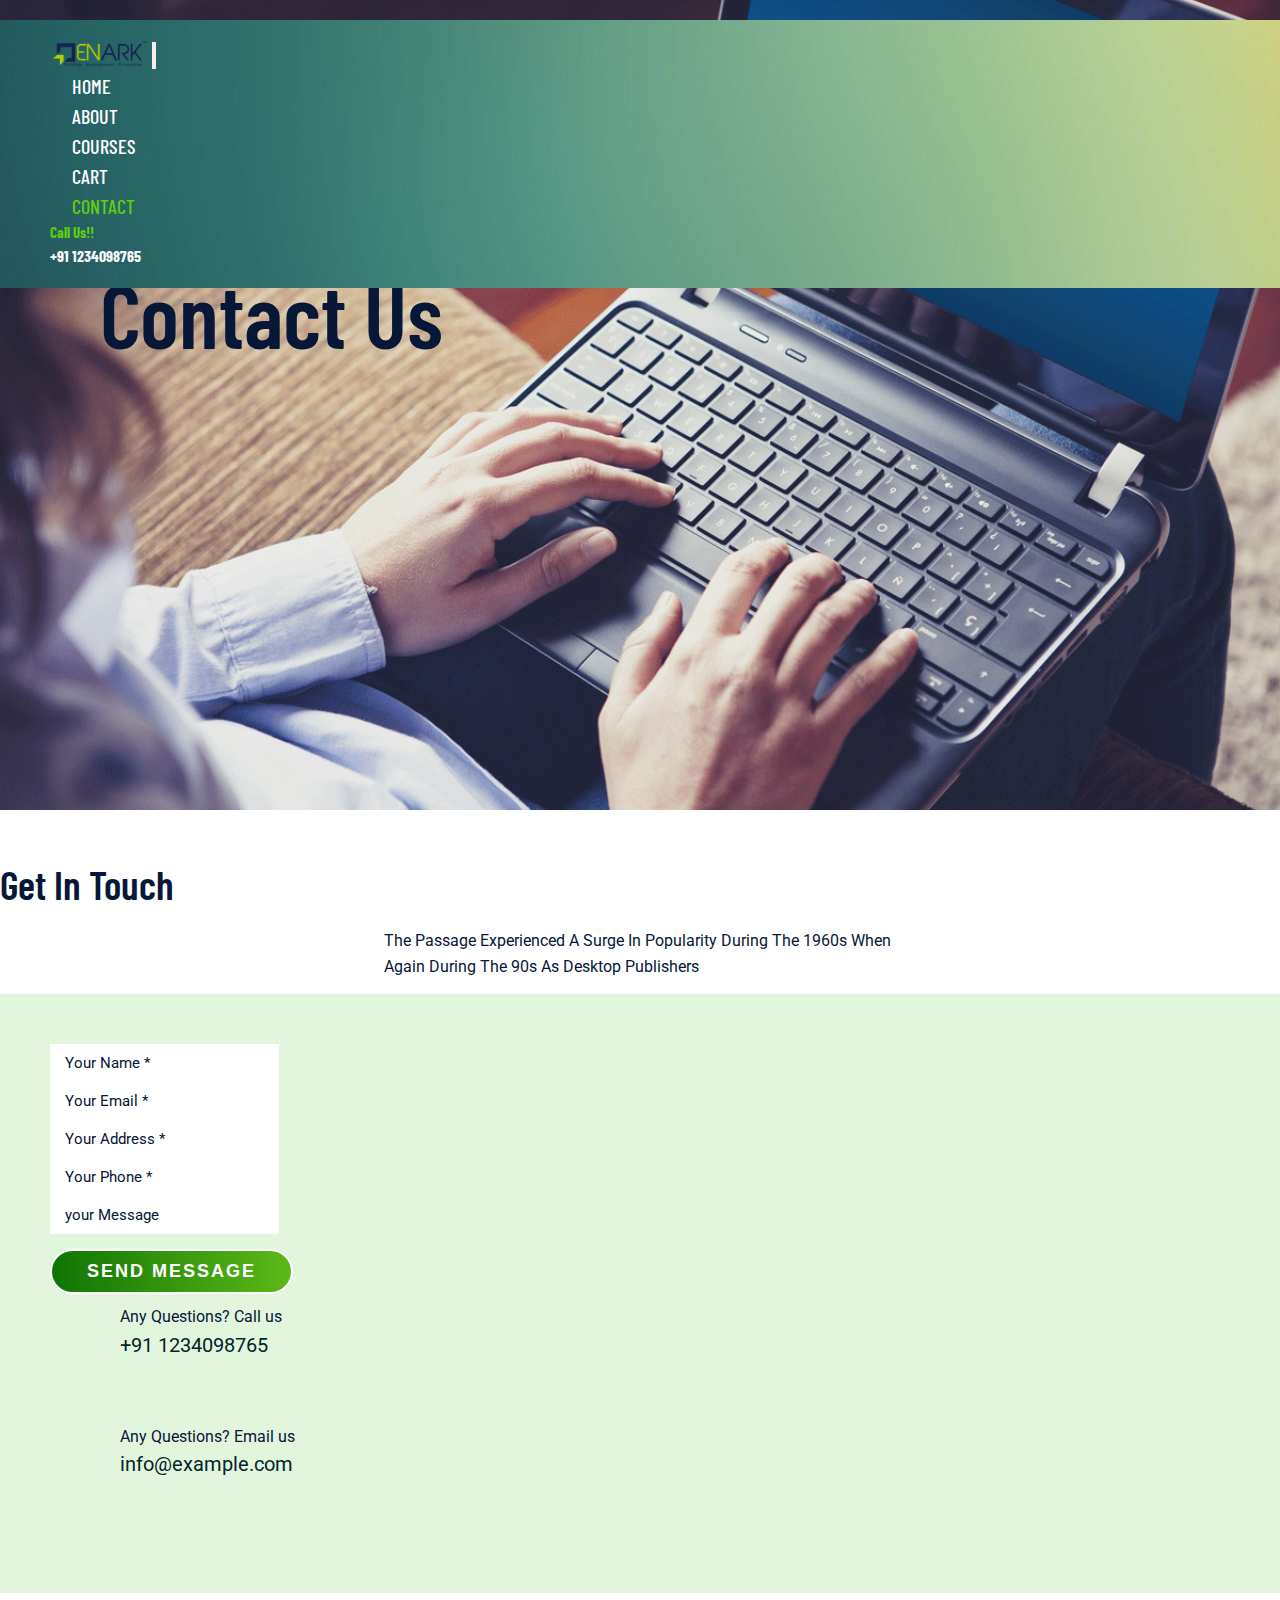
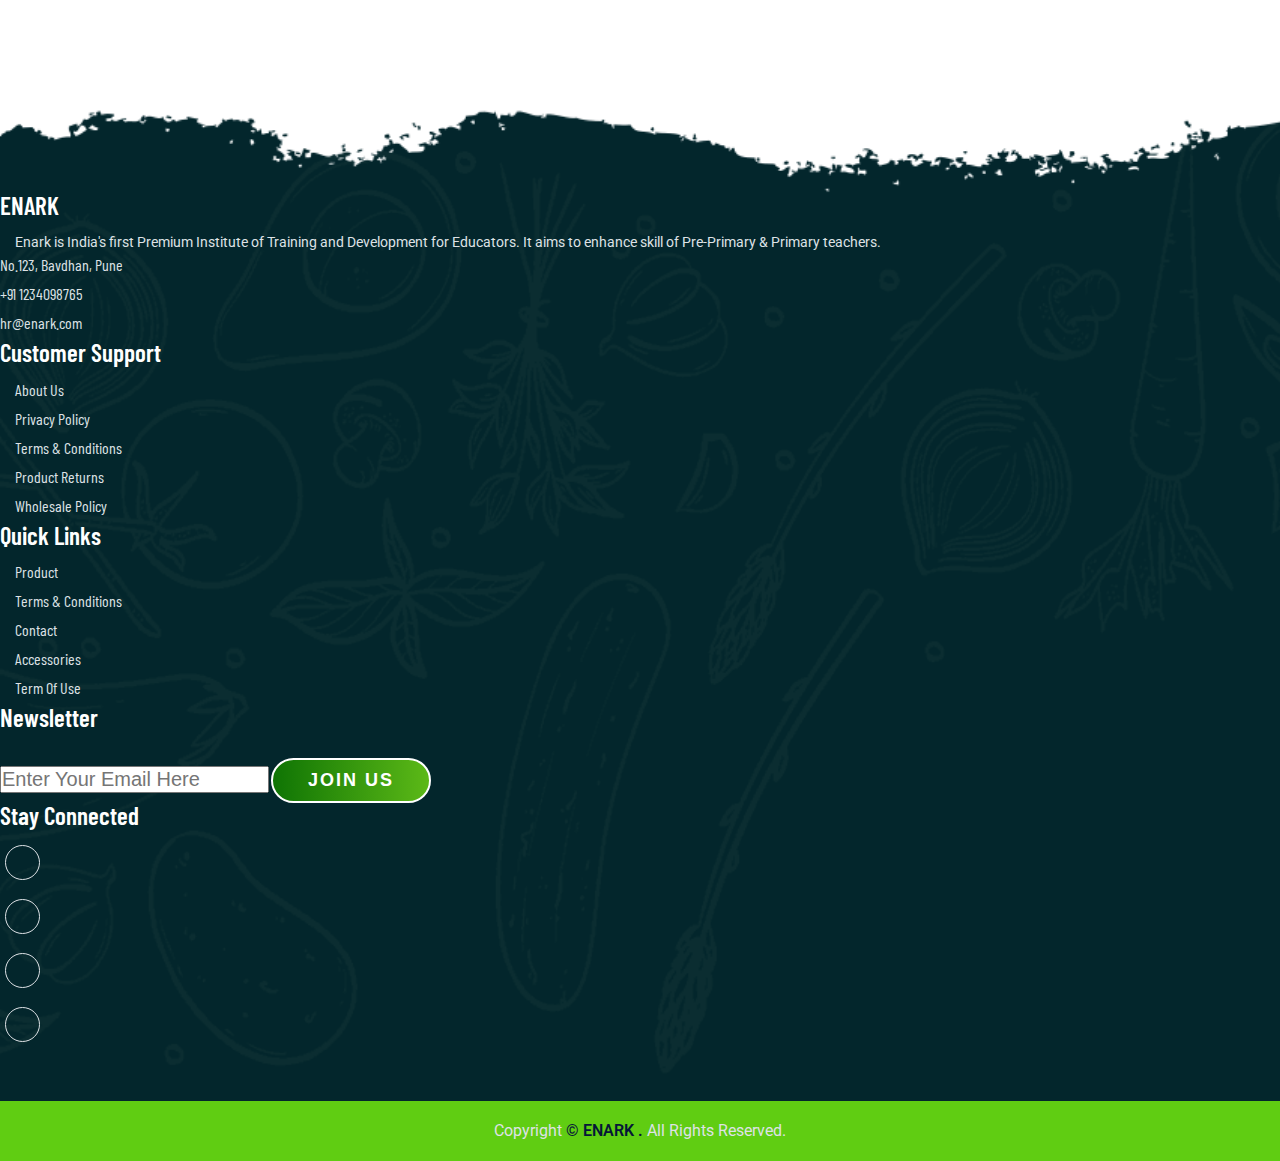
<file: contact.html>
<!DOCTYPE html>
<html lang="en">

<head>
  <meta charset="UTF-8">
  <meta name="viewport" content="width=device-width, initial-scale=1.0">
  <title>OnlineCourseShop</title>
  <link rel="shortcut icon" href="./images/favicon.jpeg" type="image/x-icon">
  <!-- Bootstrap 5 CDN link -->
  <link href="https://cdn.jsdelivr.net/npm/bootstrap@5.1.3/dist/css/bootstrap.min.css" rel="stylesheet"
    integrity="sha384-1BmE4kWBq78iYhFldvKuhfTAU6auU8tT94WrHftjDbrCEXSU1oBoqyl2QvZ6jIW3" crossorigin="anonymous">
  <!-- Font Awesome Cdn link -->
  <link rel="stylesheet" href="https://cdnjs.cloudflare.com/ajax/libs/font-awesome/6.5.1/css/all.min.css"
    integrity="sha512-DTOQO9RWCH3ppGqcWaEA1BIZOC6xxalwEsw9c2QQeAIftl+Vegovlnee1c9QX4TctnWMn13TZye+giMm8e2LwA=="
    crossorigin="anonymous" referrerpolicy="no-referrer" />
  <!-- Style Css -->
  <link rel="stylesheet" href="./css/style.css">
  <link rel="stylesheet" href="./css/responsive-style.css">
</head>

<body>

  <!-- Header - Start -->
  <header id="full_nav">
    <div class="header">
      <div class="container">
        <nav class="navbar navbar-expand-lg">
          <a class="navbar-brand" href="#">
            <img src="./images/logo.png" alt="logo" class="logo" />
          </a>
          <button class="navbar-toggler" type="button" data-bs-toggle="collapse" data-bs-target="#navbarNav"
            aria-controls="navbarNav" aria-expanded="false" aria-label="Toggle navigation">
            <!-- <span class="navbar-toggler-icon"></span> -->
            <i class="fa-solid fa-bars-staggered navbar-toggler-icon"></i>
          </button>
          <div class="collapse navbar-collapse" id="navbarNav">
            <ul class="navbar-nav mx-auto">
              <li class="nav-item">
                <a class="nav-link" aria-current="page" href="index.html">Home</a>
              </li>
              <li class="nav-item">
                <a class="nav-link " href="about.html">About</a>
              </li>
              <li class="nav-item">
                <a class="nav-link" href="courses.html">Courses</a>
              </li>
              <li class="nav-item">
                <a class="nav-link" href="cart.html">Cart</a>
              </li>
              <li class="nav-item">
                <a class="nav-link active" href="contact.html">Contact</a>
              </li>
            </ul>
            <div class="header_right">
              <div class="text-lg-end">
                <span>Call Us!!</span>
                <span class="phone_no">+91 1234098765</span>
              </div>
            </div>
          </div>
        </nav>
      </div>
    </div>
  </header>
  <!-- Header - End -->

  <!-- banner Section start -->
  <section class="banner_section about_banner">
    <div class="container">
      <div class="banner-content">
        <h1>Contact Us</h1>
      </div>
    </div>
  </section>
  <!-- banner section exit -->

  <!--Contact Section Start-->
  <section class="contact contact_section">
    <div class="container">
      <div class="row justify-content-center">
        <div class="col-12 text-center pb-5">
          <h2 class="section-title">Get In Touch</h2>
          <p class="section-subtitle">The Passage Experienced A Surge In Popularity During The 1960s When
            Again During The 90s As Desktop Publishers</p>
        </div>
        <div class="col-12 contact-form">
          <div class="row">
            <div class="col-lg-7 mb-5">
              <form class="row g-3">
                <div class="col-md-6 mb-4">
                  <input type="text" class="form-control" placeholder="Your Name *" required="">
                </div>
                <div class="col-md-6 mb-4">
                  <input type="email" class="form-control" placeholder="Your Email *" required="">
                </div>
                <div class="col-md-6 mb-4">
                  <input type="text" class="form-control" placeholder="Your Address *" required="">
                </div>
                <div class="col-md-6 mb-4">
                  <input type="number" class="form-control" placeholder="Your Phone *" required="">
                </div>
                <div class="col-12 mb-4">
                  <input class="form-control" placeholder="your Message">
                </div>
                <div class="col-12">
                  <button type="submit" class="btn main-btn">Send Message</button>
                </div>
              </form>
            </div>
            <div class="col-lg-5 mb-5">
              <div class="content-box ms-sm-5">
                <ul class="info-box clearfix">
                  <li>
                    <i class="fas fa-phone-alt"></i>
                    <p>Any Questions? Call us</p>
                    <div>
                      <a href="#">+91 1234098765</a>
                    </div>
                  </li>
                  <li>
                    <i class="far fa-envelope-open"></i>
                    <p>Any Questions? Email us</p>
                    <div>
                      <a href="#">info@example.com</a>
                    </div>
                  </li>
                </ul>
              </div>
            </div>
          </div>
        </div>
      </div>
    </div>
  </section>
  <!--Contact Section Exit -->




  <!-- Footer section Start-->
  <section class="footer_wrapper mt-3 mt-md-0">
    <div class="container px-5 px-lg-0">
      <div class="row">
        <div class="col-lg-3 col-sm-6 mb-5 mb-lg-0">
          <h5>ENARK</h5>
          <p class="mb-4 ps-0 company_details">Enark is India's first Premium Institute of Training and Development for
            Educators.
            It aims to enhance skill of Pre-Primary & Primary teachers.</p>
          <div class="contact-info">
            <ul class="list-unstyled">
              <li><a href="#"><i class="fa fa-home me-3"></i>No.123, Bavdhan, Pune</a></li>
              <li><a href="#"><i class="fa fa-phone me-3"></i>+91 1234098765</a></li>
              <li><a href="#"><i class="fa fa-envelope me-3"></i>hr@enark.com</a></li>
            </ul>
          </div>
        </div>
        <div class="col-lg-3 col-sm-6 mb-5 mb-lg-0">
          <h5>Customer Support</h5>
          <ul class="link-widget p-0">
            <li><a href="about.html">About Us</a></li>
            <li><a href="#">Privacy Policy</a></li>
            <li><a href="#">Terms & Conditions</a></li>
            <li><a href="#">Product Returns</a></li>
            <li><a href="#">Wholesale Policy</a></li>
          </ul>
        </div>
        <div class="col-lg-3 col-sm-6 mb-5 mb-lg-0">
          <h5>Quick Links</h5>
          <ul class="link-widget p-0">
            <li><a href="#">Product</a></li>
            <li><a href="#">Terms & Conditions</a></li>
            <li><a href="#">Contact</a></li>
            <li><a href="#">Accessories</a></li>
            <li><a href="#">Term Of Use</a></li>
          </ul>
        </div>
        <div class="col-lg-3 col-sm-6 mb-5 mb-lg-0">
          <h5>Newsletter</h5>
          <div class="form-group mb-4">
            <input type="email" class="form-control bg-transparent" placeholder="Enter Your Email Here">
            <button type="submit" class="btn main-btn">Join Us</button>
          </div>
          <h5>Stay Connected</h5>
          <ul class="social-network d-flex align-items-center p-0">
            <li><a href="https://www.facebook.com/enarkinstitute"><i class="fa-brands fa-facebook"></i></i></a></li>
            <li><a href="https://www.instagram.com/enark.in/"><i class="fa-brands fa-square-instagram"></i></a></li>
            <li><a href="https://www.linkedin.com/company/enark-training-and-development-for-educators/"><i
                  class="fab fa-linkedin-in"></i></a></li>
            <li><a href="https://www.youtube.com/channel/UCiu8BFkxSTYvXUCGG0AM8fw"><i class="fab fa-youtube"></i></a>
            </li>
          </ul>
        </div>
      </div>
    </div>
    <div class="container-fluid copyright-section">
      <p>Copyright <a href="https://www.enark.in/" target="_blank">© ENARK .</a> All Rights Reserved.</p>
    </div>
  </section>
  <!-- Footer Section Exit  -->


  <!-- Bootstrap 5 CDN -->
  <script src="https://cdn.jsdelivr.net/npm/@popperjs/core@2.10.2/dist/umd/popper.min.js"
    integrity="sha384-7+zCNj/IqJ95wo16oMtfsKbZ9ccEh31eOz1HGyDuCQ6wgnyJNSYdrPa03rtR1zdB"
    crossorigin="anonymous"></script>
  <script src="https://cdn.jsdelivr.net/npm/bootstrap@5.1.3/dist/js/bootstrap.min.js"
    integrity="sha384-QJHtvGhmr9XOIpI6YVutG+2QOK9T+ZnN4kzFN1RtK3zEFEIsxhlmWl5/YESvpZ13"
    crossorigin="anonymous"></script>
  <!-- Custom JS -->
  <script src="./js/main.js"></script>
</body>

</html>
</file>
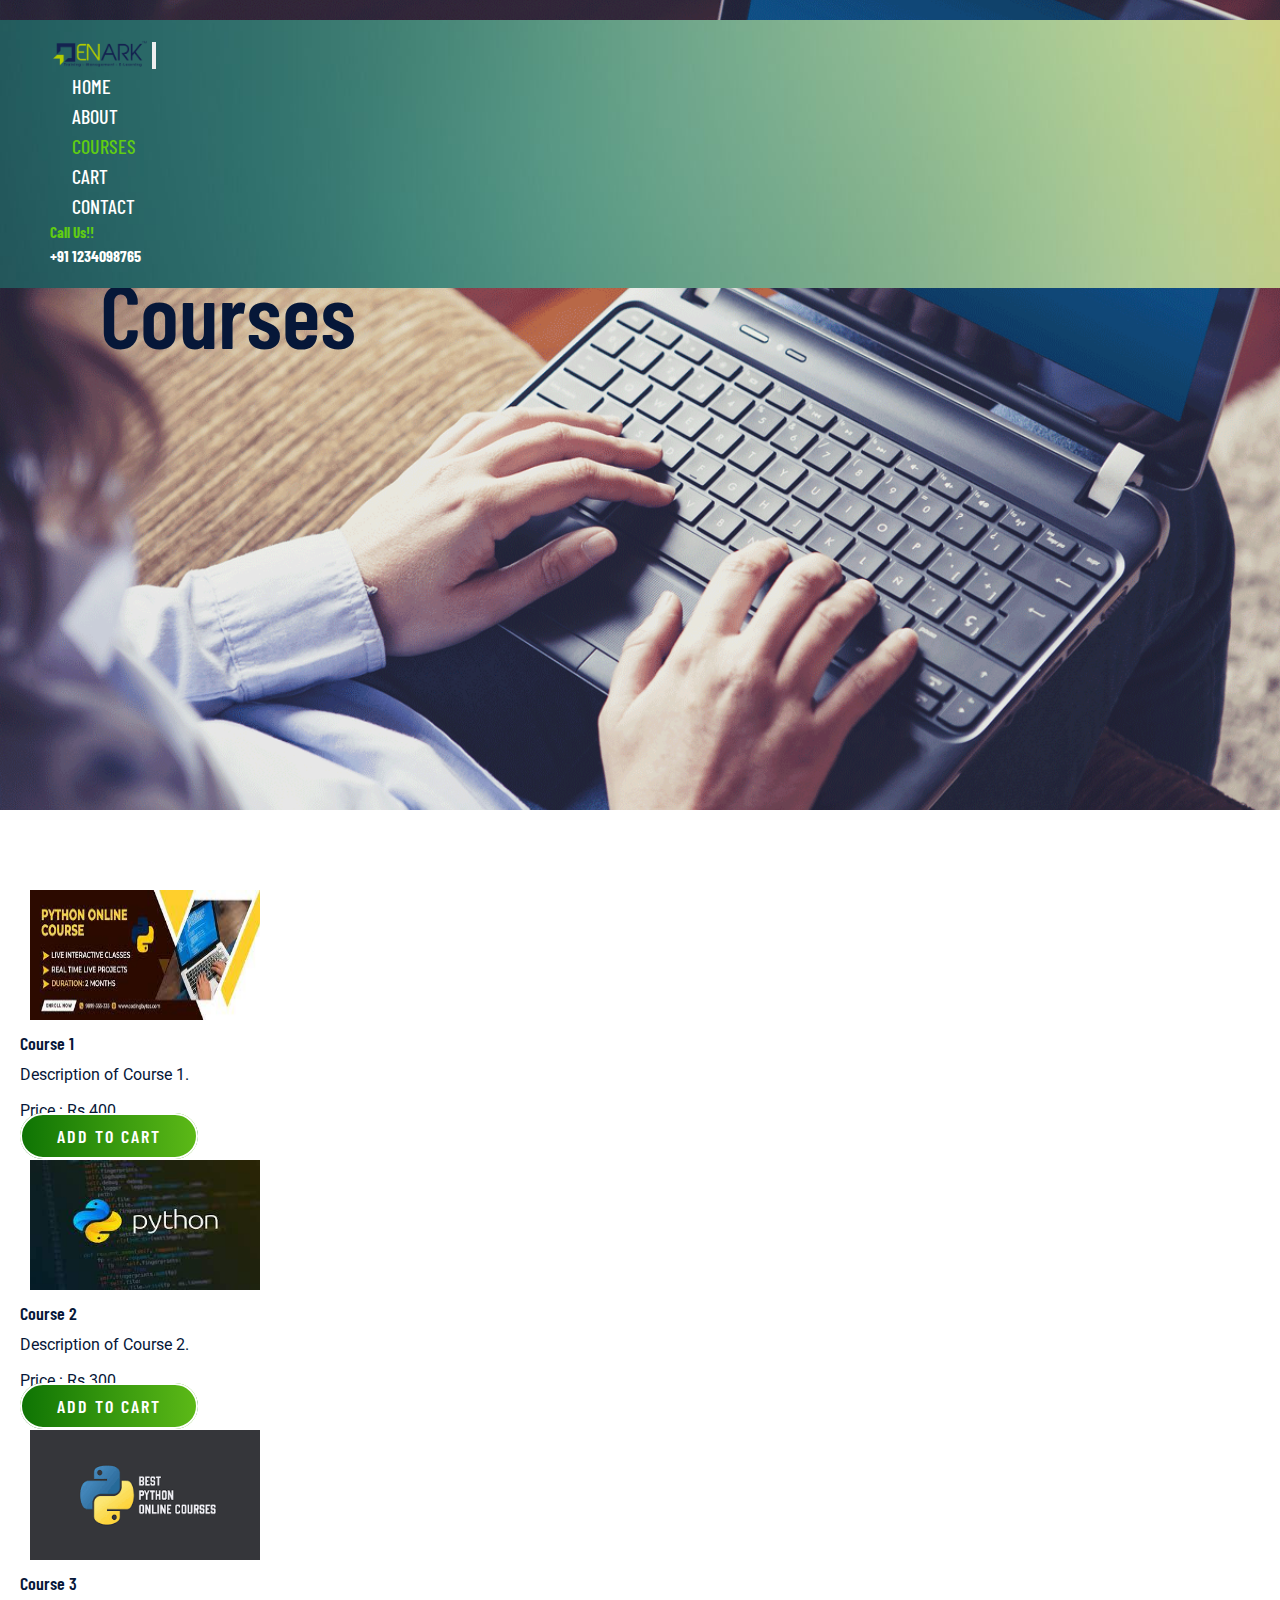
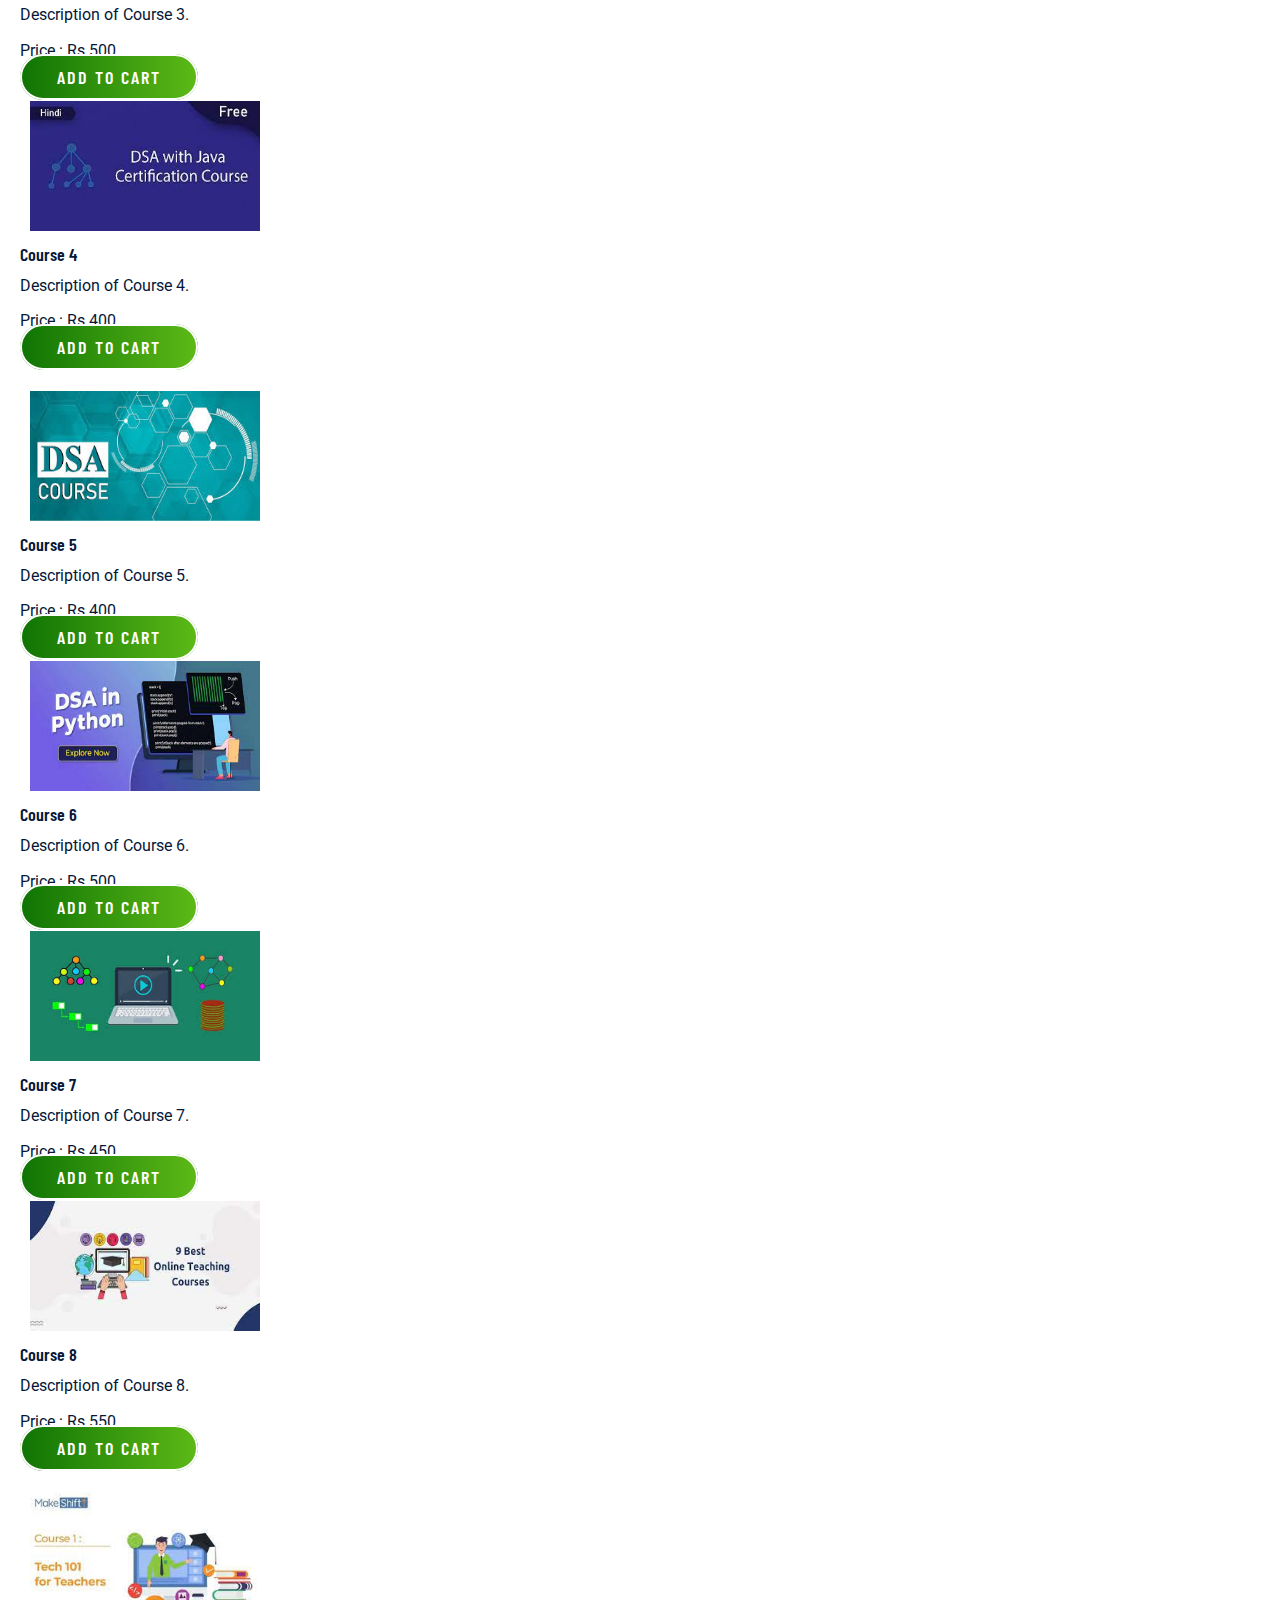
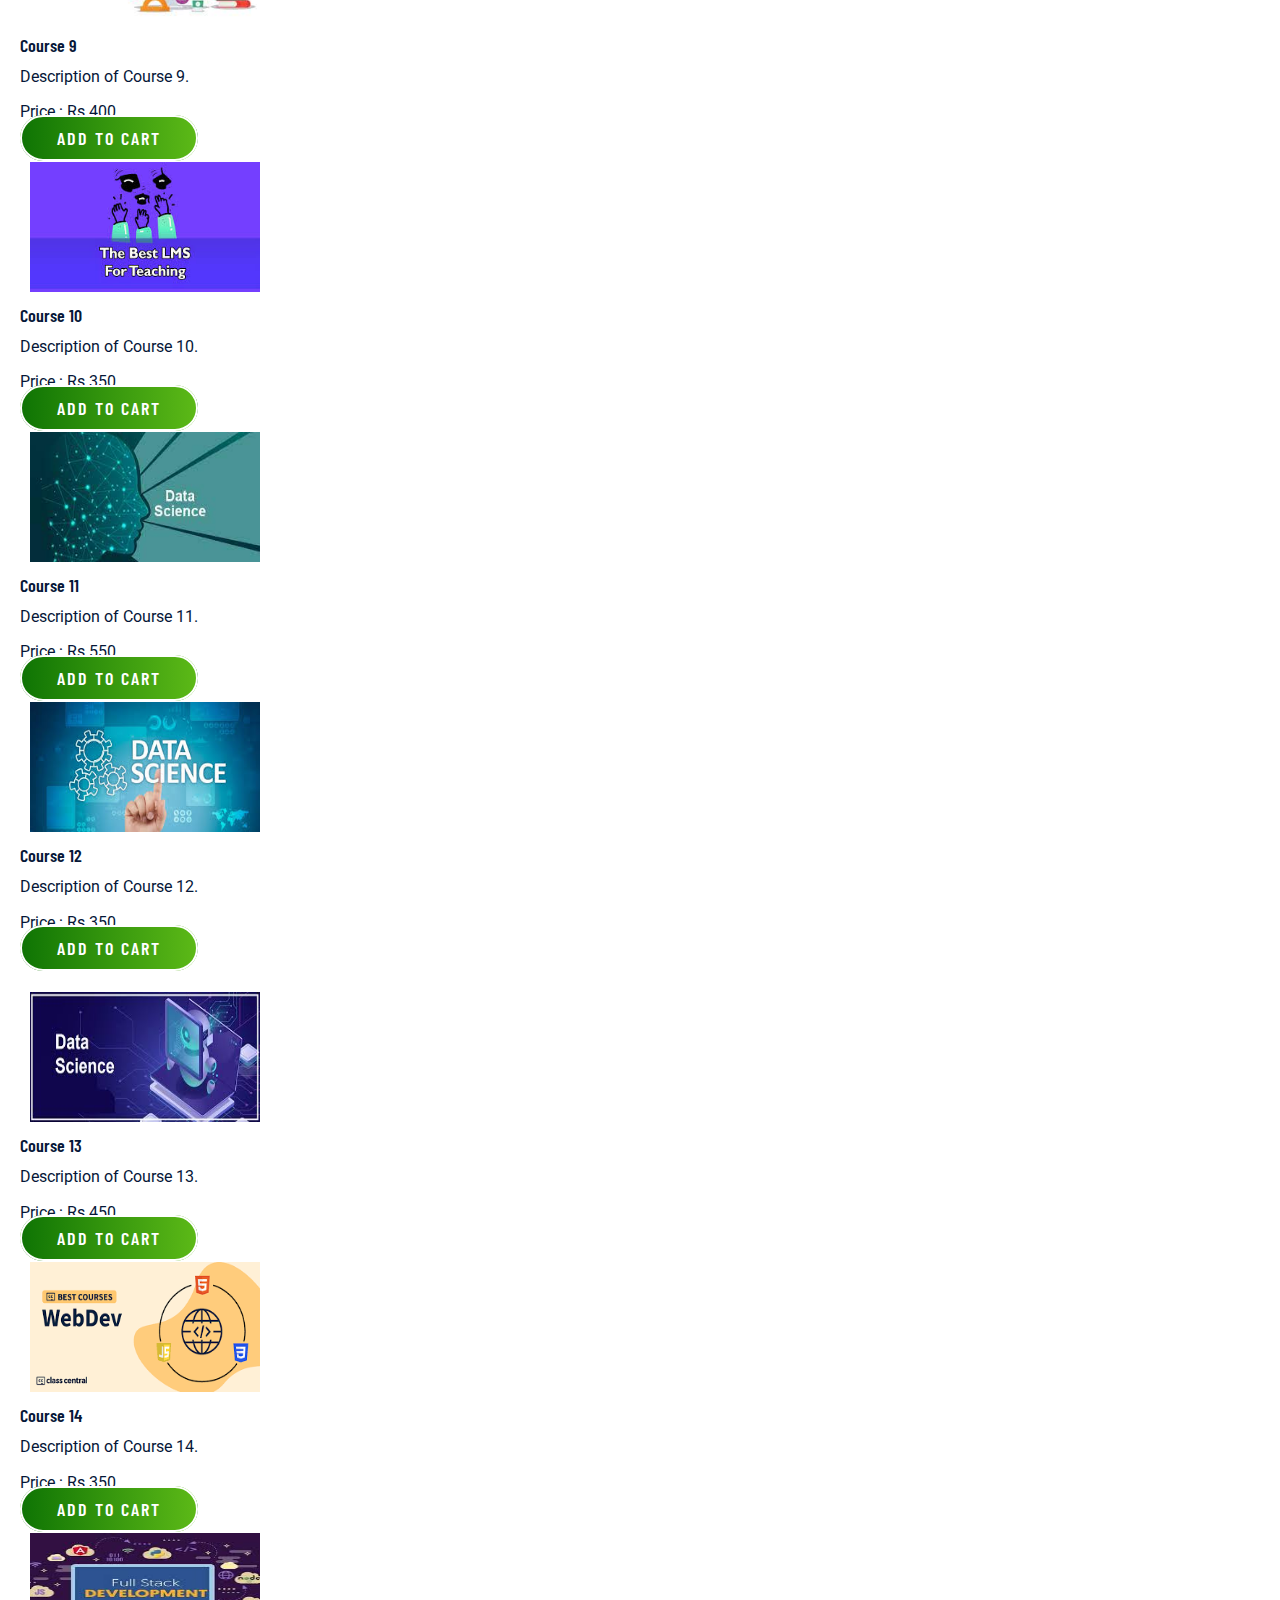
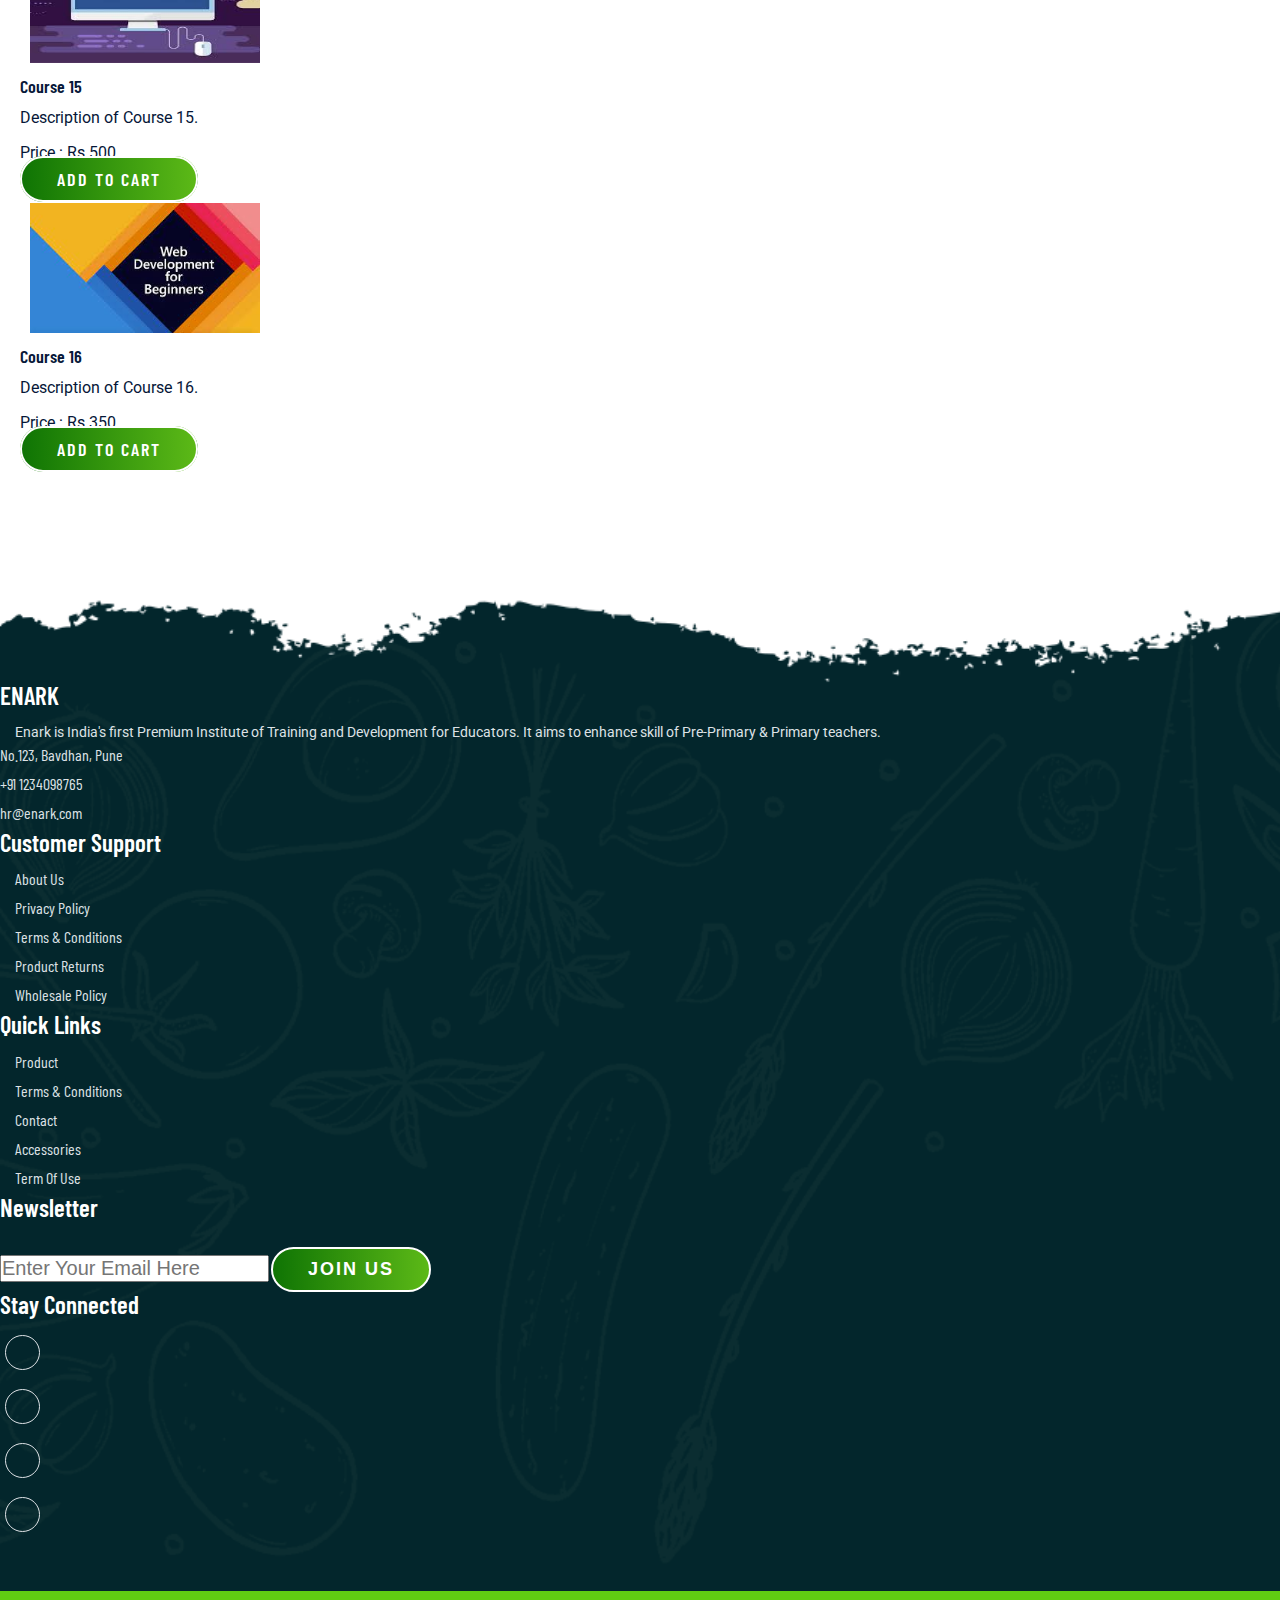
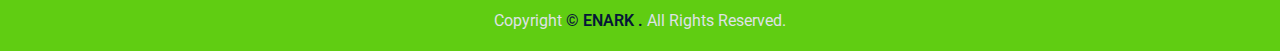
<file: courses.html>
<!DOCTYPE html>
<html lang="en">

<head>
  <meta charset="UTF-8">
  <meta name="viewport" content="width=device-width, initial-scale=1.0">
  <title>OnlineCourseShop</title>
  <link rel="shortcut icon" href="./images/favicon.jpeg" type="image/x-icon">
  <!-- Bootstrap 5 CDN link -->
  <link href="https://cdn.jsdelivr.net/npm/bootstrap@5.1.3/dist/css/bootstrap.min.css" rel="stylesheet"
    integrity="sha384-1BmE4kWBq78iYhFldvKuhfTAU6auU8tT94WrHftjDbrCEXSU1oBoqyl2QvZ6jIW3" crossorigin="anonymous">
  <!-- Font Awesome Cdn link -->
  <link rel="stylesheet" href="https://cdnjs.cloudflare.com/ajax/libs/font-awesome/6.5.1/css/all.min.css"
    integrity="sha512-DTOQO9RWCH3ppGqcWaEA1BIZOC6xxalwEsw9c2QQeAIftl+Vegovlnee1c9QX4TctnWMn13TZye+giMm8e2LwA=="
    crossorigin="anonymous" referrerpolicy="no-referrer" />
  <!-- Style Css -->
  <link rel="stylesheet" href="./css/style.css">
  <link rel="stylesheet" href="./css/responsive-style.css">
</head>

<body>

   <!-- Header - Start -->
   <header id="full_nav">
    <div class="header">
      <div class="container">
        <nav class="navbar navbar-expand-lg">
          <a class="navbar-brand" href="#">
            <img src="./images/logo.png" alt="logo" class="logo" />
          </a>
          <button
            class="navbar-toggler"
            type="button"
            data-bs-toggle="collapse"
            data-bs-target="#navbarNav"
            aria-controls="navbarNav"
            aria-expanded="false"
            aria-label="Toggle navigation"
          >
            <!-- <span class="navbar-toggler-icon"></span> -->
            <i class="fa-solid fa-bars-staggered navbar-toggler-icon"></i>
          </button>
          <div class="collapse navbar-collapse" id="navbarNav">
            <ul class="navbar-nav mx-auto">
              <li class="nav-item">
                <a class="nav-link" aria-current="page" href="index.html"
                  >Home</a
                >
              </li>
              <li class="nav-item">
                <a class="nav-link" href="about.html">About</a>
              </li>
              <li class="nav-item">
                <a class="nav-link active" href="courses.html">Courses</a>
              </li>
              <li class="nav-item">
                <a class="nav-link" href="cart.html">Cart</a>
              </li>
              <li class="nav-item">
                <a class="nav-link" href="contact.html">Contact</a>
              </li>
            </ul>
            <div class="header_right">
              <div class="text-lg-end">
                <span>Call Us!!</span>
                <span class="phone_no">+91 1234098765</span>
              </div>
            </div>
          </div>
        </nav>
      </div>
    </div>
  </header>
  <!-- Header - End -->

  <!-- banner Section start -->
  <section class="banner_section about_banner">
    <div class="container">
      <div class="banner-content">
        <h1>Courses</h1>
      </div>
    </div>
  </section>
  <!-- banner section exit -->

  <!-- Courses section - start  -->
  <section class="courses_section">
    <div class="container">

      <div class="row row-cols-1 row-cols-md-2 row-cols-lg-4 g-4 course_row">
        <div class="col course-card">
          <div class="card">
            <img src="./images/courses/course1.jpeg" class="card-img-top" alt="Course 1">
            <div class="card-body">
              <h5 class="card-title">Course 1</h5>
              <p class="card-text">Description of Course 1.</p>
              <p>Price : Rs 400</p>
              <a href="#" class="btn btn-primary main-btn add-to-cart-btn" data-name="Course 1" data-price="400">Add to Cart</a>
            </div>
          </div>
        </div>

        <div class="col course-card">
          <div class="card">
            <img src="./images/courses/course2.jpeg" class="card-img-top" alt="Course 2">
            <div class="card-body">
              <h5 class="card-title">Course 2</h5>
              <p class="card-text">Description of Course 2.</p>
              <p>Price : Rs 300</p>
              <a href="#" class="btn btn-primary main-btn add-to-cart-btn" data-name="Course 2" data-price="300">Add to Cart</a>
            </div>
          </div>
        </div>

        <div class="col course-card">
          <div class="card">
            <img src="./images/courses/course3.png" class="card-img-top" alt="Course 3">
            <div class="card-body">
              <h5 class="card-title">Course 3</h5>
              <p class="card-text">Description of Course 3.</p>
              <p>Price : Rs 500</p>
              <a href="#" class="btn btn-primary main-btn add-to-cart-btn" data-name="Course 3" data-price="500">Add to Cart</a>
            </div>
          </div>
        </div>

        <div class="col course-card">
          <div class="card">
            <img src="./images/courses/course4.jpeg" class="card-img-top" alt="Course 4">
            <div class="card-body">
              <h5 class="card-title">Course 4</h5>
              <p class="card-text">Description of Course 4.</p>
              <p>Price : Rs 400</p>
              <a href="#" class="btn btn-primary main-btn add-to-cart-btn" data-name="Course 4" data-price="400">Add to Cart</a>
            </div>
          </div>
        </div>
      </div>

      <div class="row row-cols-1 row-cols-md-2 row-cols-lg-4 g-4 course_row">
        <div class="col course-card">
          <div class="card">
            <img src="./images/courses/course5.jpeg" class="card-img-top" alt="Course 5">
            <div class="card-body">
              <h5 class="card-title">Course 5</h5>
              <p class="card-text">Description of Course 5.</p>
              <p>Price : Rs 400</p>
              <a href="#" class="btn btn-primary main-btn add-to-cart-btn" data-name="Course 5" data-price="400">Add to Cart</a>
            </div>
          </div>
        </div>

        <div class="col course-card">
          <div class="card">
            <img src="./images/courses/course6.jpeg" class="card-img-top" alt="Course 6">
            <div class="card-body">
              <h5 class="card-title">Course 6</h5>
              <p class="card-text">Description of Course 6.</p>
              <p>Price : Rs 500</p>
              <a href="#" class="btn btn-primary main-btn add-to-cart-btn" data-name="Course 6" data-price="500">Add to Cart</a>
            </div>
          </div>
        </div>

        <div class="col course-card">
          <div class="card">
            <img src="./images/courses/course7.jpeg" class="card-img-top" alt="Course 7">
            <div class="card-body">
              <h5 class="card-title">Course 7</h5>
              <p class="card-text">Description of Course 7.</p>
              <p>Price : Rs 450</p>
              <a href="#" class="btn btn-primary main-btn add-to-cart-btn" data-name="Course 7" data-price="450">Add to Cart</a>
            </div>
          </div>
        </div>

        <div class="col course-card">
          <div class="card">
            <img src="./images/courses/course8.jpeg" class="card-img-top" alt="Course 8">
            <div class="card-body">
              <h5 class="card-title">Course 8</h5>
              <p class="card-text">Description of Course 8.</p>
              <p>Price : Rs 550</p>
              <a href="#" class="btn btn-primary main-btn add-to-cart-btn" data-name="Course 8" data-price="550">Add to Cart</a>
            </div>
          </div>
        </div>
      </div>

      <div class="row row-cols-1 row-cols-md-2 row-cols-lg-4 g-4 course_row">
        <div class="col course-card">
          <div class="card">
            <img src="./images/courses/course9.jpeg" class="card-img-top" alt="Course 9">
            <div class="card-body">
              <h5 class="card-title">Course 9</h5>
              <p class="card-text">Description of Course 9.</p>
              <p>Price : Rs 400</p>
              <a href="#" class="btn btn-primary main-btn add-to-cart-btn" data-name="Course 9" data-price="400">Add to Cart</a>
            </div>
          </div>
        </div>

        <div class="col course-card">
          <div class="card">
            <img src="./images/courses/course10.jpeg" class="card-img-top" alt="Course 10">
            <div class="card-body">
              <h5 class="card-title">Course 10</h5>
              <p class="card-text">Description of Course 10.</p>
              <p>Price : Rs 350</p>
              <a href="#" class="btn btn-primary main-btn add-to-cart-btn" data-name="Course 10" data-price="350">Add to Cart</a>
            </div>
          </div>
        </div>

        <div class="col course-card">
          <div class="card">
            <img src="./images/courses/course11.jpeg" class="card-img-top" alt="Course 11">
            <div class="card-body">
              <h5 class="card-title">Course 11</h5>
              <p class="card-text">Description of Course 11.</p>
              <p>Price : Rs 550</p>
              <a href="#" class="btn btn-primary main-btn add-to-cart-btn" data-name="Course 11" data-price="550">Add to Cart</a>
            </div>
          </div>
        </div>

        <div class="col course-card">
          <div class="card">
            <img src="./images/courses/course12.jpeg" class="card-img-top" alt="Course 12">
            <div class="card-body">
              <h5 class="card-title">Course 12</h5>
              <p class="card-text">Description of Course 12.</p>
              <p>Price : Rs 350</p>
              <a href="#" class="btn btn-primary main-btn add-to-cart-btn" data-name="Course 12" data-price="350">Add to Cart</a>
            </div>
          </div>
        </div>
      </div>

      <div class="row row-cols-1 row-cols-md-2 row-cols-lg-4 g-4 course_row">
        <div class="col course-card">
          <div class="card">
            <img src="./images/courses/course13.jpeg" class="card-img-top" alt="Course 13">
            <div class="card-body">
              <h5 class="card-title">Course 13</h5>
              <p class="card-text">Description of Course 13.</p>
              <p>Price : Rs 450</p>
              <a href="#" class="btn btn-primary main-btn add-to-cart-btn" data-name="Course 13" data-price="450">Add to Cart</a>
            </div>
          </div>
        </div>

        <div class="col course-card">
          <div class="card">
            <img src="./images/courses/course14.png" class="card-img-top" alt="Course 14">
            <div class="card-body">
              <h5 class="card-title">Course 14</h5>
              <p class="card-text">Description of Course 14.</p>
              <p>Price : Rs 350</p>
              <a href="#" class="btn btn-primary main-btn add-to-cart-btn" data-name="Course 14" data-price="350">Add to Cart</a>
            </div>
          </div>
        </div>

        <div class="col course-card">
          <div class="card">
            <img src="./images/courses/course15.jpeg" class="card-img-top" alt="Course 15">
            <div class="card-body">
              <h5 class="card-title">Course 15</h5>
              <p class="card-text">Description of Course 15.</p>
              <p>Price : Rs 500</p>
              <a href="#" class="btn btn-primary main-btn add-to-cart-btn" data-name="Course 15" data-price="500">Add to Cart</a>
            </div>
          </div>
        </div>

        <div class="col course-card">
          <div class="card">
            <img src="./images/courses/course16.jpeg" class="card-img-top" alt="Course 16">
            <div class="card-body">
              <h5 class="card-title">Course 16</h5>
              <p class="card-text">Description of Course 16.</p>
              <p>Price : Rs 350</p>
              <a href="#" class="btn btn-primary main-btn add-to-cart-btn" data-name="Course 16" data-price="350">Add to Cart</a>
            </div>
          </div>
        </div>
      </div>

    </div>
  </section>
  <!-- Courses section - end  -->




  <!-- Footer section Start-->
  <section class="footer_wrapper mt-3 mt-md-0">
    <div class="container px-5 px-lg-0">
      <div class="row">
        <div class="col-lg-3 col-sm-6 mb-5 mb-lg-0">
          <h5>ENARK</h5>
          <p class="mb-4 ps-0 company_details">Enark is India's first Premium Institute of Training and Development for
            Educators.
            It aims to enhance skill of Pre-Primary & Primary teachers.</p>
          <div class="contact-info">
            <ul class="list-unstyled">
              <li><a href="#"><i class="fa fa-home me-3"></i>No.123, Bavdhan, Pune</a></li>
              <li><a href="#"><i class="fa fa-phone me-3"></i>+91 1234098765</a></li>
              <li><a href="#"><i class="fa fa-envelope me-3"></i>hr@enark.com</a></li>
            </ul>
          </div>
        </div>
        <div class="col-lg-3 col-sm-6 mb-5 mb-lg-0">
          <h5>Customer Support</h5>
          <ul class="link-widget p-0">
            <li><a href="about.html">About Us</a></li>
            <li><a href="#">Privacy Policy</a></li>
            <li><a href="#">Terms & Conditions</a></li>
            <li><a href="#">Product Returns</a></li>
            <li><a href="#">Wholesale Policy</a></li>
          </ul>
        </div>
        <div class="col-lg-3 col-sm-6 mb-5 mb-lg-0">
          <h5>Quick Links</h5>
          <ul class="link-widget p-0">
            <li><a href="#">Product</a></li>
            <li><a href="#">Terms & Conditions</a></li>
            <li><a href="#">Contact</a></li>
            <li><a href="#">Accessories</a></li>
            <li><a href="#">Term Of Use</a></li>
          </ul>
        </div>
        <div class="col-lg-3 col-sm-6 mb-5 mb-lg-0">
          <h5>Newsletter</h5>
          <div class="form-group mb-4">
            <input type="email" class="form-control bg-transparent" placeholder="Enter Your Email Here">
            <button type="submit" class="btn main-btn">Join Us</button>
          </div>
          <h5>Stay Connected</h5>
          <ul class="social-network d-flex align-items-center p-0">
            <li><a href="https://www.facebook.com/enarkinstitute"><i class="fa-brands fa-facebook"></i></i></a></li>
            <li><a href="https://www.instagram.com/enark.in/"><i class="fa-brands fa-square-instagram"></i></a></li>
            <li><a href="https://www.linkedin.com/company/enark-training-and-development-for-educators/"><i
                  class="fab fa-linkedin-in"></i></a></li>
            <li><a href="https://www.youtube.com/channel/UCiu8BFkxSTYvXUCGG0AM8fw"><i class="fab fa-youtube"></i></a>
            </li>
          </ul>
        </div>
      </div>
    </div>
    <div class="container-fluid copyright-section">
      <p>Copyright <a href="https://www.enark.in/" target="_blank">© ENARK .</a> All Rights Reserved.</p>
    </div>
  </section>
  <!-- Footer Section Exit  -->


  <!-- Bootstrap 5 CDN -->
  <script src="https://cdn.jsdelivr.net/npm/@popperjs/core@2.10.2/dist/umd/popper.min.js"
    integrity="sha384-7+zCNj/IqJ95wo16oMtfsKbZ9ccEh31eOz1HGyDuCQ6wgnyJNSYdrPa03rtR1zdB"
    crossorigin="anonymous"></script>
  <script src="https://cdn.jsdelivr.net/npm/bootstrap@5.1.3/dist/js/bootstrap.min.js"
    integrity="sha384-QJHtvGhmr9XOIpI6YVutG+2QOK9T+ZnN4kzFN1RtK3zEFEIsxhlmWl5/YESvpZ13"
    crossorigin="anonymous"></script>
  <!-- Custom JS -->
  <script src="./js/cart.js"></script>
</body>

</html>
</file>
<file: css/style.css>
/* General CSS */

@import url('https://fonts.googleapis.com/css2?family=Barlow+Condensed:wght@200;300;400;500;600;700;800;900&display=swap');
@import url('https://fonts.googleapis.com/css2?family=Roboto:wght@300;400;500;700;900&display=swap');

*,
*::before,
*::after {
    -webkit-box-sizing: border-box;
    -moz-box-sizing: border-box;
    box-sizing: border-box;
    margin: 0;
    padding: 0;
    text-decoration: none;
    outline: none;
}

:root {

    /* Background Color */
    --bg-white:#fff;

    /* Text Colors */
    --primary-text: #061738;
    --secondary-color: #60cd12;
    --light-color: #e2f6de;
    --dark-color: #03262c;
    --text-white: #fff;
    --text-gray: #dee2e6;
    --anchor-color: #007aff;

    /* Font Family */
    --primary-font: 'Barlow Condensed', sans-serif;
    --secondary-font: 'Roboto', sans-serif;
}

body,
html {
    color: var(--primary-text);
    font-size: 10px;
    font-weight: 400;
    font-family: var(--primary-font);
    scroll-behavior: smooth;
    line-height: 1.5;
}

h1,
h2,
h3,
h4,
h5,
h6,
p {
    margin: 0;
}

h1 {
    font-size: 9rem;
    line-height: 1.4;
    font-weight: 600;
    color: var(--primary-text);
}

h2 {
    color: var(--primary-text);
    font-size: 4.7rem;
    font-weight: 600;
    display: inline-block;
    text-transform: capitalize;
    line-height: 1.2;
    margin-bottom: 2rem;
}

h3 {
    color: var(--text-white);
    font-size: 3.1rem;
    line-height: 1.2;
    font-weight: 700;
}

h4 {
    font-size: 2.5rem;
    font-weight: 700;
    line-height: 1;
    color: var(--primary-text);
}

h5 {
    font-size: 1.8rem;
    font-weight: 600;
    line-height: 1;
    color: var(--primary-text);
}

p {
    font-size: 1.6rem;
    line-height: 1.6;
    margin-top: 1rem;
    color: var(--primary-text);
    font-family: var(--secondary-font);
}

embed,
iframe,
img,
object {
    max-width: 100%;
}

ul {
    margin: 0;
    padding: 0;
    list-style: none;
}

a,
a:active,
a:focus,
a:hover,
button {
    text-decoration: none;
    outline: 0;
}

li a {
    color: var(--text-white);
}

a:hover,
button:hover {
    -webkit-transition: all 0.3s ease-in;
    -o-transition: all 0.3s ease-in;
    -moz-transition: all 0.3s ease-in;
    transition: all 0.3s ease-in;
}

::-webkit-scrollbar {
    width: 10px;
} 
::-webkit-scrollbar-track {
    background:var(--white); 
} 
::-webkit-scrollbar-thumb {
    background: var(--secondary-color); 
}  

.main-btn {
    position: relative;
    color: var(--bg-white);
    background: linear-gradient(to right, #0f7404, #5cb917);
    z-index: 1;
    overflow: hidden;
    border: 0.2rem solid var(--bg-white);
    border-radius: 3.5rem;
    text-transform: uppercase;
    padding: 1rem 3.5rem;
    font-weight: 600;
    font-size: 1.8rem;
    margin-top: 1.5rem;
    letter-spacing: 0.2rem;
}
.main-btn:hover {
    background: var(--bg-white);
    color: var(--secondary-color);
    border: 0.2rem solid var(--secondary-color);
}

section {
    padding: 5rem 0;
}

.section-title {
    font-size: 4rem;
    font-weight: 600;
    color: var(--primary-text);
    text-transform: capitalize;
    margin-bottom: 2rem;
}

.section-subtitle {
    font-size: 1.6rem;
    font-weight: 400;
    color: var(--primary-text);
    font-family: var(--secondary-font);
    max-width: 40%;
    margin: auto;
    margin-bottom: 1.5rem;
}

.about .banner_section,
.courses .banner_section,
.cart .banner_section,
.contact .banner_section {
    background-repeat: no-repeat;
    background-position: center;
    background-size: contain;
    padding-top: 17rem;
    padding-bottom: 10rem;
    min-height: auto;
}

.logo{
    width: 100px;
}


/*  1  ->  Navbar CSS  */
.header{
    position: absolute;
    width: 100%;
    top: 2rem;
    left: 0;
    z-index: 2;
}

.header .navbar {
    background: url('../images/header-bg.jpeg');
    background-repeat: no-repeat;
    background-position: center;
    padding: 2rem 5rem;
}

.header .navbar-nav .nav-link {
    color: var(--text-white);
    text-transform: uppercase;
    font-size: 2rem;
    font-weight: 500;
    padding: 0.5rem 2rem;
    margin: 0 0.2rem;
    font-family: var(--primary-font);
}

.header .navbar-nav .nav-link:hover,
.header .navbar-nav .nav-link.active {
    color: var(--secondary-color);
}

.header .navbar-toggler {
    color: var(--text-white);
    font-size: 2rem;
    height: 2.7rem;
    padding: 0;
}

.header .navbar-toggler:focus {
    outline: none;
    box-shadow: none;
}

.header .header_right span{
    color: var(--secondary-color);
    display: block;
    font-weight: 700;
    font-size: 1.5rem;
    margin-right: 1rem;
}

.header .header_right .phone_no{
    color: var(--text-white);
    font-size: 1.6rem;
}

.header-scrolled {
    position: fixed;
    top: -0.4rem;
    left: 0;
    right: 0;
    width: 100%;
    max-width: 1320px;
    margin: auto;
    z-index: 999;
    transition: 0.3s all ease-in-out;
}


/*  2  ->  Banner CSS  */
.banner_section{
    background: url("../images/banner-slide/banner1.gif");
    background-repeat: no-repeat;
    background-position: center;
    background-size: cover;
    min-height: 90vh;
}

.banner_section .carousel-item {
    padding: 3rem 0;
    height: 90vh;
}

.banner_section .carousel-caption {
    top: 30%;
    bottom: 0;
    left: 3%;
    right: 0;
    text-align: left;
    width: 100%;
}

.banner_section .carousel-caption h3 {
    padding: 0.5rem 1.5rem;
    background-color: var(--dark-color);
    display: inline;
}

.banner_section .carousel-caption p {
    max-width: 40rem;
    margin-bottom: 2rem;
}

/* 03  -> Feature Section */
.feature_section .features-box {
    height: 250px;
    width: 200px;
    border-radius: 2rem;
    background-color: transparent;
    border: 0.3rem solid var(--light-color);
    transition: all 0.3s;
}
.feature_section .features-box .features-icon img {
    height: 150px;
   padding: 0.5rem;
   border-radius: 2rem;
}
.feature_section .features-box h3 {
    margin-top: 1.5rem;
    color: var(--primary-text);
}
.feature_section .features-box:hover {
    background-color: #03262c;
    border-color: #03262c;
}
.feature_section .features-box:hover h3 {
    color: #fff;
}

 /* 04  -> Extra start  */
 .extra_section{
    background-color: var(--text-gray);
    background-repeat: no-repeat;
    background-position: center;
    background-size: cover;
    min-height: 70vh;
}
.extra_section .container{
    display: flex;
}
.extra_section .info,
.extra_section .image{
    max-width: 40vw;
    margin-right: 2rem;
}
hr{
    margin: 2rem;
    color: var(--bg-white);
}


/*  05  -  About Section  */
.landing_about_section {
    background: url('../images/favicon.jpeg');
    background-repeat: no-repeat;
    background-size: contain;
    background-position: right;
    padding: 9rem 0;
}
.landing_about_section p {
    color: var(--primary-text);
    margin-bottom: 2rem;
}

/*  Footer css */
.footer_wrapper {
    background: url('../images/footer_bg.png');
    background-repeat: no-repeat;
    background-size: cover;
    background-position: top center;
    padding-top: 15rem;
    padding-bottom: 0rem;
}
.footer_wrapper h5 {
    color: var(--text-white);
    font-size: 2.5rem;
    margin-bottom: 1.25rem;
}
.footer_wrapper ul li {
    margin-bottom: 0.5rem;
    list-style: none;
}
.footer_wrapper .company_details {
    font-size: 1.4rem;
}
.footer_wrapper .contact-info li a {
    color: var(--text-gray);
    font-size: 1.6rem;
}
.footer_wrapper .link-widget li a,
.footer_wrapper p {
    color: var(--text-gray);
    font-size: 1.6rem;
    padding-left: 1.5rem;
    position: relative;
    -webkit-transition: all 0.3s ease-out 0s;
    transition: all 0.3s ease-out 0s;
}
.footer_wrapper .link-widget li a::before {
    content: '\f105';
    font-family: "Font Awesome 5 Free";
    font-weight: 900;
    position: absolute;
    left: 0.3rem;
    top: 50%;
    -webkit-transform: translateY(-50%);
    transform: translateY(-50%);
}
.footer_wrapper .link-widget li a:hover {
    margin-left: .625rem;
    color: var(--secondary-color);
}
.footer_wrapper .social-network a {
    width: 3.5rem;
    height: 3.5rem;
    margin: .5rem;
    line-height: 3.2rem;
    font-size: 1.5rem;
    display: inline-block;
    border: .125rem solid var(--text-gray);
    color: var(--text-gray);
    text-align: center;
    border-radius: 100%;
    -webkit-transition: all 0.3s cubic-bezier(0.645, 0.045, 0.355, 1);
    transition: all 0.3s cubic-bezier(0.645, 0.045, 0.355, 1);
}
.footer_wrapper .social-network a:hover {
    background-color: var(--secondary-color);
    border-color: var(--secondary-color);
    color: var(--text-white);
    box-shadow: 0 .625rem .9375rem 0 rgb(0 0 0 / 10%);
    transform: translateY(-0.1875rem);
}
.footer_wrapper .form-control {
    font-size: 2rem;
    color: white;
}
.footer_wrapper .form-control:focus {
    outline: none;
    box-shadow: none;
    border-color: var(--secondary-color);
}
.footer_wrapper .copyright-section {
    background-color: var(--secondary-color);
    text-align: center;
    margin-top: 5rem;
}
.footer_wrapper .copyright-section p {
    margin-top: 0;
    padding: 3rem 0;
    line-height: 0;
}
.footer_wrapper .copyright-section a {
    color: var(--primary-text);
    font-weight: 600;
}

/*  About Us - Page  */
.about_banner .banner-content{
    margin-top: 20rem;
    margin-left: 10rem;
}


/*  Courses Page  */
.courses_section .container .course_row{
    margin: 2rem;
}
.courses_section .container .course_row .course-card .card{
    width: 250px;
}

.courses_section .container .course_row .course-card .card img{
    padding: 1rem;
    width: 250px;
    height: 150px;
}


/*  Cart Page  */
.cart_section .container ul{
    font-size: 1.8rem;
}
.cart_section .container button:focus{ 
    outline: none;
    box-shadow: none;
}


/*  Contact Page */
.contact .contact-form{
    background-color: var(--light-color);
    padding: 5rem;
}
.contact .contact-form .form-control:focus{
    outline: none;
    box-shadow: none;
}
.contact .contact-form .form-control::placeholder {
    color: var(--primary-text);
}
.contact .contact-form .form-control{
    padding: 1rem 1.5rem;
    border: 0/1rem solid var(--secondary-font);
    color: var(--primary-text);
    font-size: 1.5rem;
    font-weight: 400;
    font-family: var(--secondary-font);
}
.contact .contact-form .info-box li{
    position: relative;
    padding-left: 7rem;
    padding-bottom: 3.5rem;
    margin-bottom: 2.9rem;
}
.contact .contact-form .info-box li i{
    position: absolute;
    left: 0;
    top: 1.5rem;
    font-size: 3.5rem;
    line-height: 3rem;
    color: var(--primary-text);
}
.contact .contact-form .info-box li p{
    color: var(--primary-text);
}
.contact .contact-form .info-box li a{
    color: var(--dark-color);
    font-size: 2rem;
    font-weight: 400;
    font-family: var(--secondary-font);
}
</file>
<file: css/responsive-style.css>
/* media Query 1170 px */
@media (max-width:1170px) {
    /* General CSS */
    .section-subtitle {
        max-width: 60%;
    }

    /* 01 Navbar CSS */
    .header .navbar {
        background-size: cover;
        padding: 2rem;
    }
    .header .navbar-nav {
        margin-top: 2rem;
    }
    .header .navbar-nav .nav-link {
        padding: 0.2rem 0.5rem;
        margin-bottom: 1rem;
    }
    .header .header_right span {
        padding: 0.2rem 0.5rem;
    }

    /* 02 Banner Section */
    .banner_section .carousel-item {
        height: 90vh;
    }

    /* 04  - Extra Section */
    .extra_section .info h1{
        font-size: 6rem;
    }   

    /*  05 - About Section  */
}

/* Media Query 991px */
@media (max-width:991px) {
    /* 01 Navbar CSS */
    .header .navbar {
        background-size: cover;
        padding: 1rem 2rem;
    }
    .header .navbar-nav {
        margin-top: 2rem;
    }
    .header .navbar-nav .nav-link {
        padding: 0.2rem 0.5rem;
        margin-bottom: 1rem;
    }
    .header .header_right span {
        padding: 0.2rem 0.5rem;
    }

    /* General CSS */
    .about .banner_section,
    .product .banner_section,
    .Gallery .banner_section,
    .contact .banner_section {
        padding-top: 12.5rem;
        padding-bottom: 3rem;
    }

    /* 04  - Extra Section */
    .extra_section .container {
        flex-direction: column; 
    }
    .extra_section .info,
    .extra_section .image {
        height: 100%;
        max-width: 100%; /* Full width for smaller screens */
        margin-right: 0; /* No margin on smaller screens */
        margin-bottom: 2rem; /* Add some bottom margin for spacing */
    }
}

/* Media Query 767px */
@media (max-width:767px) {
    /* General CSS */
    body,
    html {
        font-size: 8px;
    }
    .section-subtitle {
        max-width: 80%;
    }

    /* 02 Banner Section */
    .banner_section {
        min-height: 70vh;
    }
    .banner_section .carousel-item {
        height: 70vh;
    }

    /*  courses */
}

/* Media Query 590px */
@media (max-width:590px) {
    /* General CSS */
    body,
    html {
        font-size: 7px;
    }
}
</file>
